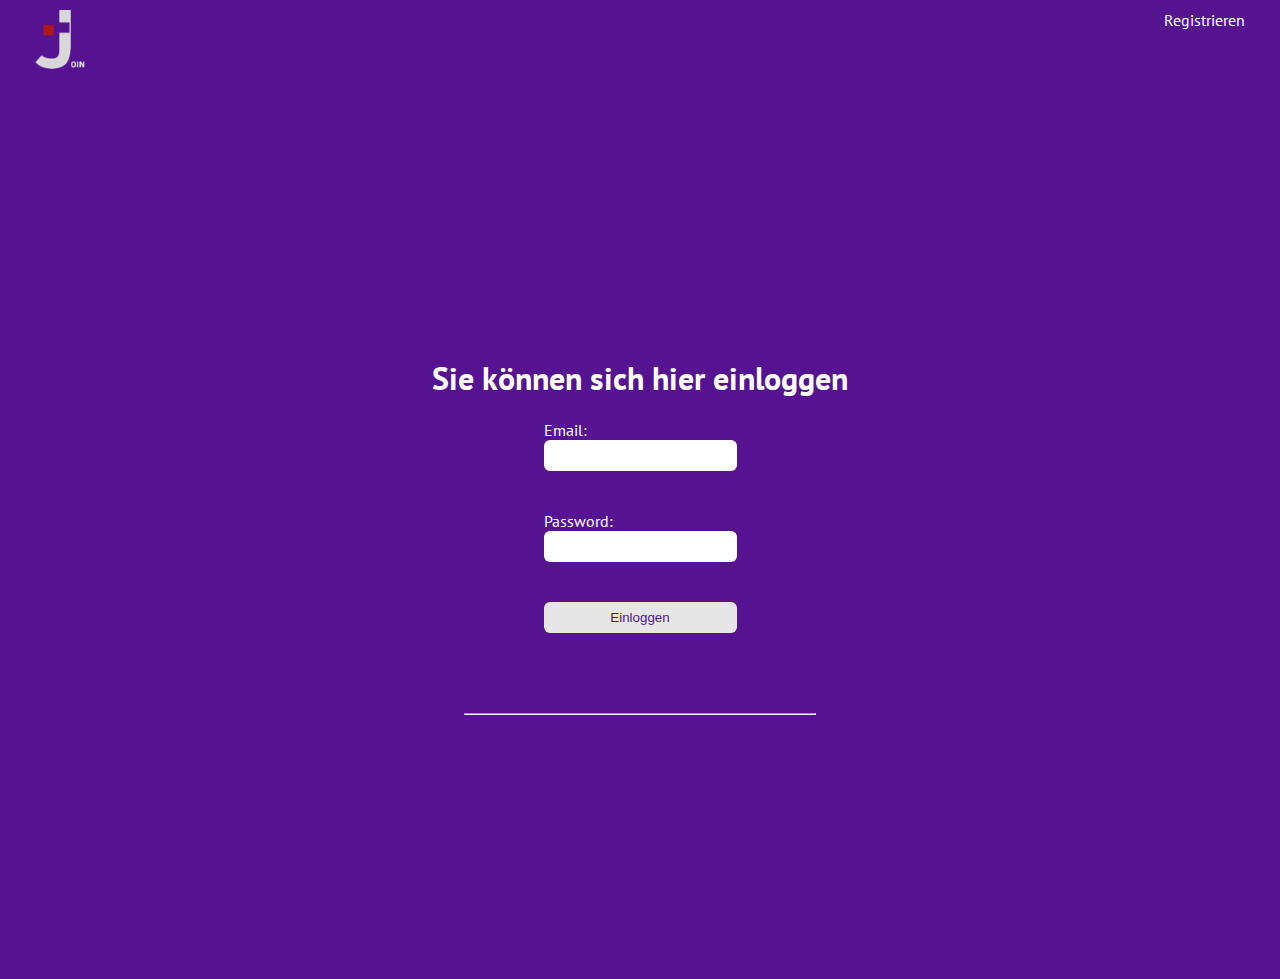
<file: index.html>
<!DOCTYPE html>
<html lang="en">

<head>
    <meta charset="UTF-8">
    <meta http-equiv="X-UA-Compatible" content="IE=edge">
    <meta name="viewport" content="width=device-width, initial-scale=1.0">
    <title>Login</title>

    <!-- Font -->
    <link rel="preconnect" href="https://fonts.googleapis.com">
    <link rel="preconnect" href="https://fonts.gstatic.com" crossorigin>
    <link href="https://fonts.googleapis.com/css2?family=PT+Sans:ital,wght@0,400;0,700;1,400;1,700&display=swap" rel="stylesheet">

    <!-- linked styles -->
    <link rel="stylesheet" href="css/addTask.css">
    <link rel="stylesheet" href="css/sidebar.css">
    <link rel="stylesheet" href="css/overall.css">
    <link href="thedatepicker-master/dist/the-datepicker.css" rel="stylesheet">
    <!-- included JavaScript -->
    <script src="thedatepicker-master/dist/the-datepicker.js"></script>
    <script src="js/addTask.js"></script>
    <script src="js/includeHTML.js"></script>
    <script src="js/mini_backend.js"></script>
</head>

<body onload="init()" class="body-index">

    <div class="login-header">
        <img src="imgs/joinlogo.png">
        <a href="#">Registrieren</a>
    </div>

    <div class="login-container">
        <h1>Sie können sich hier einloggen</h1>

        <form action="/action_page.php" class="form">
            <label for="email">Email:</label>
            <input type="email" id="email" name="email" class="padding-8 input-field"><br><br>
            <label for="pwd">Password:</label>
            <input type="password" id="pwd" name="pwd" minlength="5" class="padding-8 input-field"><br><br>
            <button class="login-btn padding-8">Einloggen</button>
        </form>

        <hr class="line">
    </div>

</body>

</html>
</file>
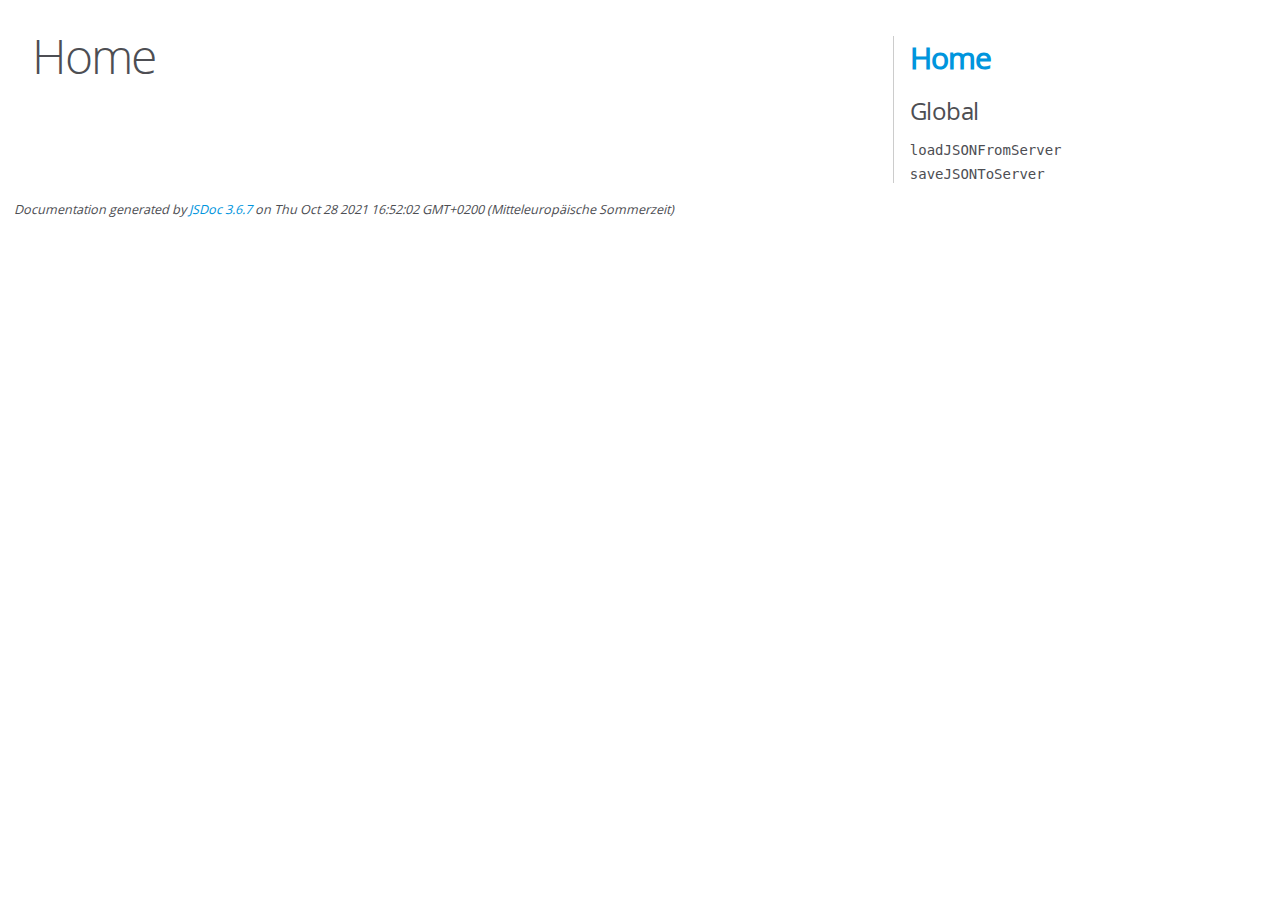
<file: out/index.html>
<!DOCTYPE html>
<html lang="en">
<head>
    <meta charset="utf-8">
    <title>JSDoc: Home</title>

    <script src="scripts/prettify/prettify.js"> </script>
    <script src="scripts/prettify/lang-css.js"> </script>
    <!--[if lt IE 9]>
      <script src="//html5shiv.googlecode.com/svn/trunk/html5.js"></script>
    <![endif]-->
    <link type="text/css" rel="stylesheet" href="styles/prettify-tomorrow.css">
    <link type="text/css" rel="stylesheet" href="styles/jsdoc-default.css">
</head>

<body>

<div id="main">

    <h1 class="page-title">Home</h1>

    



    


    <h3> </h3>










    









</div>

<nav>
    <h2><a href="index.html">Home</a></h2><h3>Global</h3><ul><li><a href="global.html#loadJSONFromServer">loadJSONFromServer</a></li><li><a href="global.html#saveJSONToServer">saveJSONToServer</a></li></ul>
</nav>

<br class="clear">

<footer>
    Documentation generated by <a href="https://github.com/jsdoc/jsdoc">JSDoc 3.6.7</a> on Thu Oct 28 2021 16:52:02 GMT+0200 (Mitteleuropäische Sommerzeit)
</footer>

<script> prettyPrint(); </script>
<script src="scripts/linenumber.js"> </script>
</body>
</html>
</file>
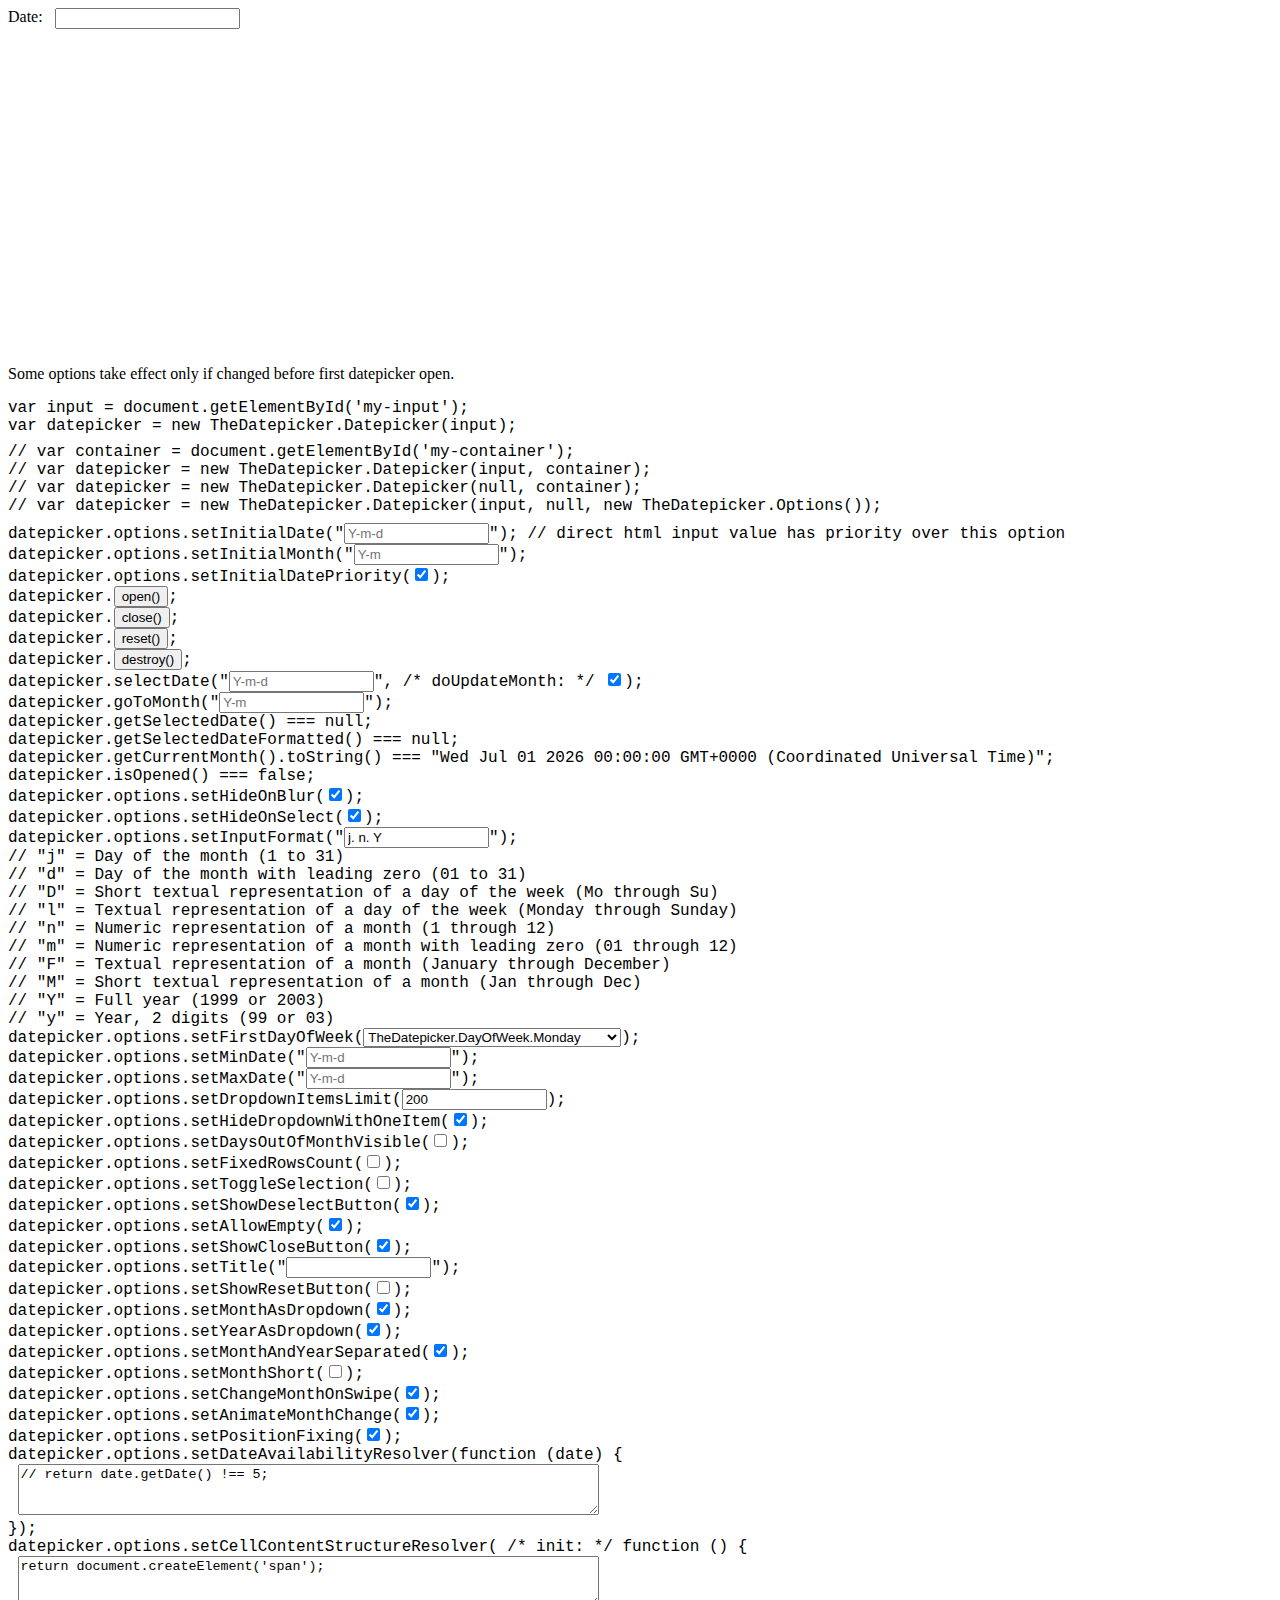
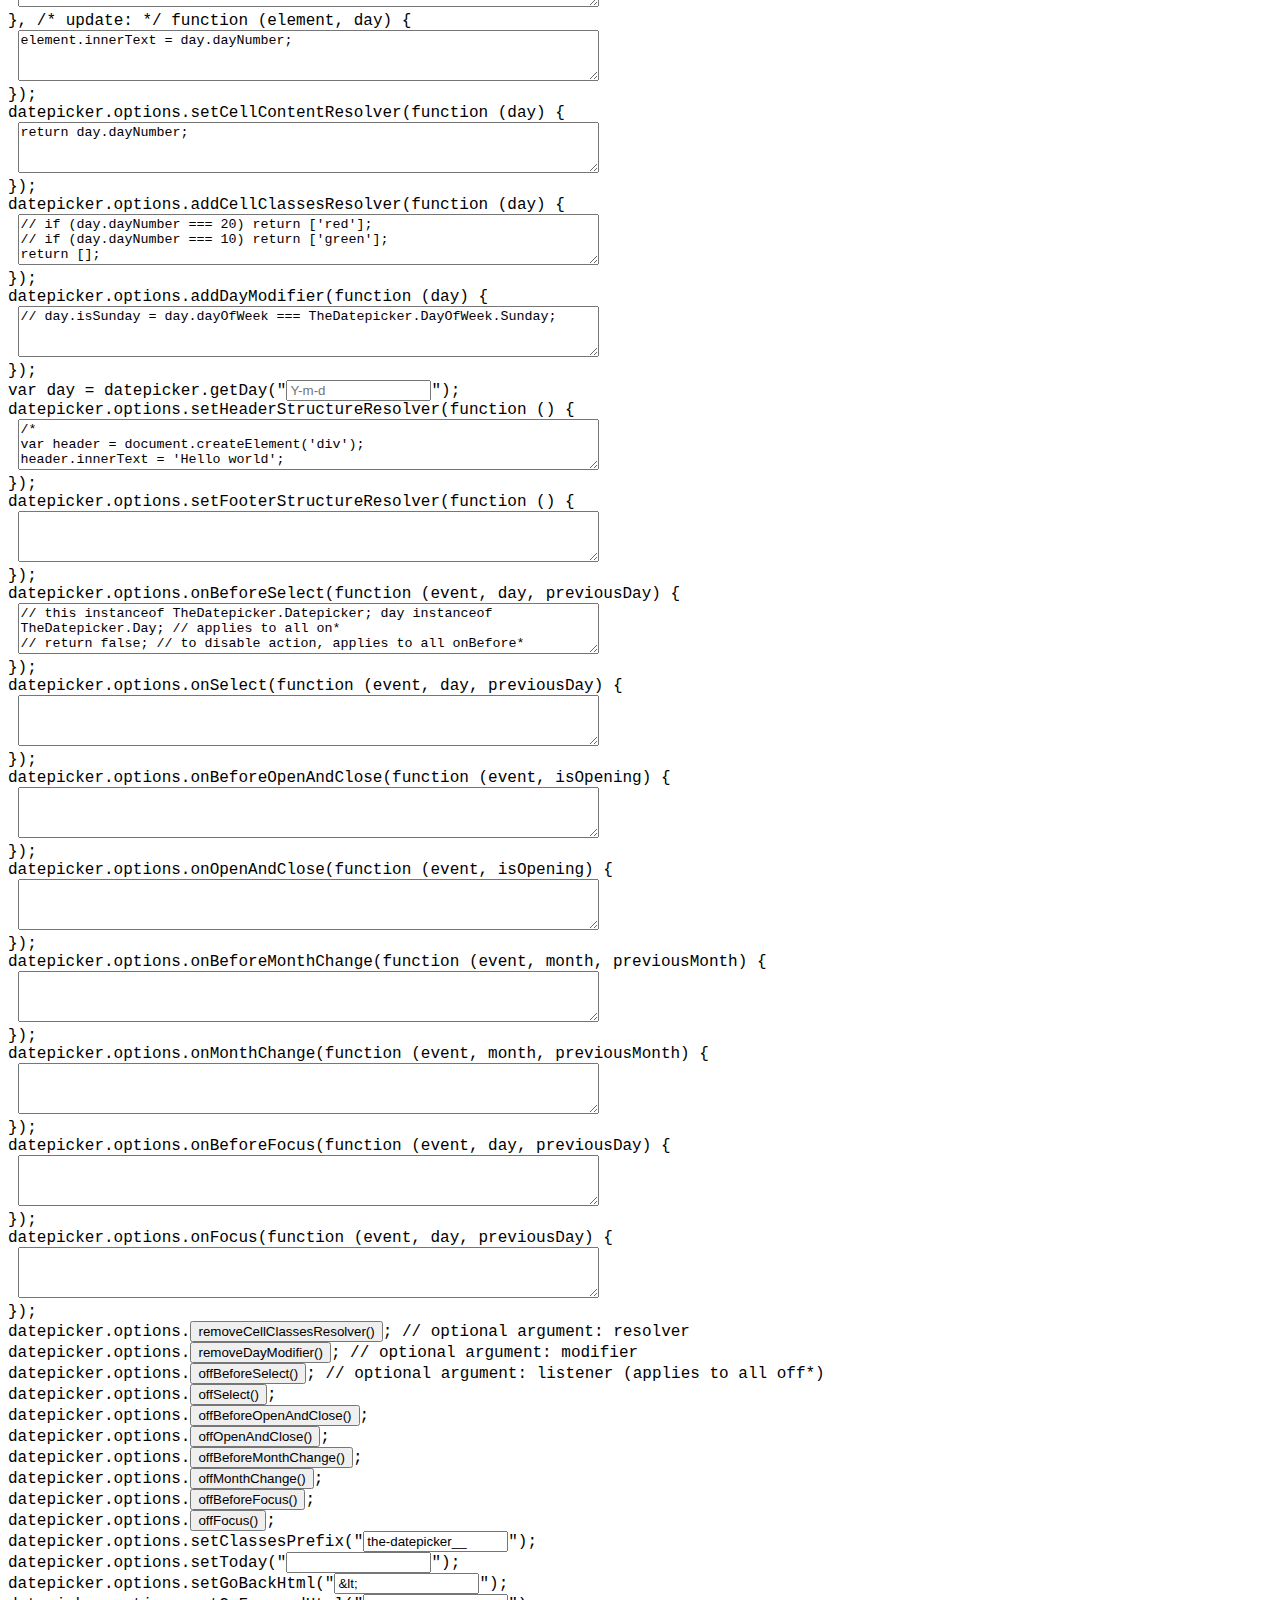
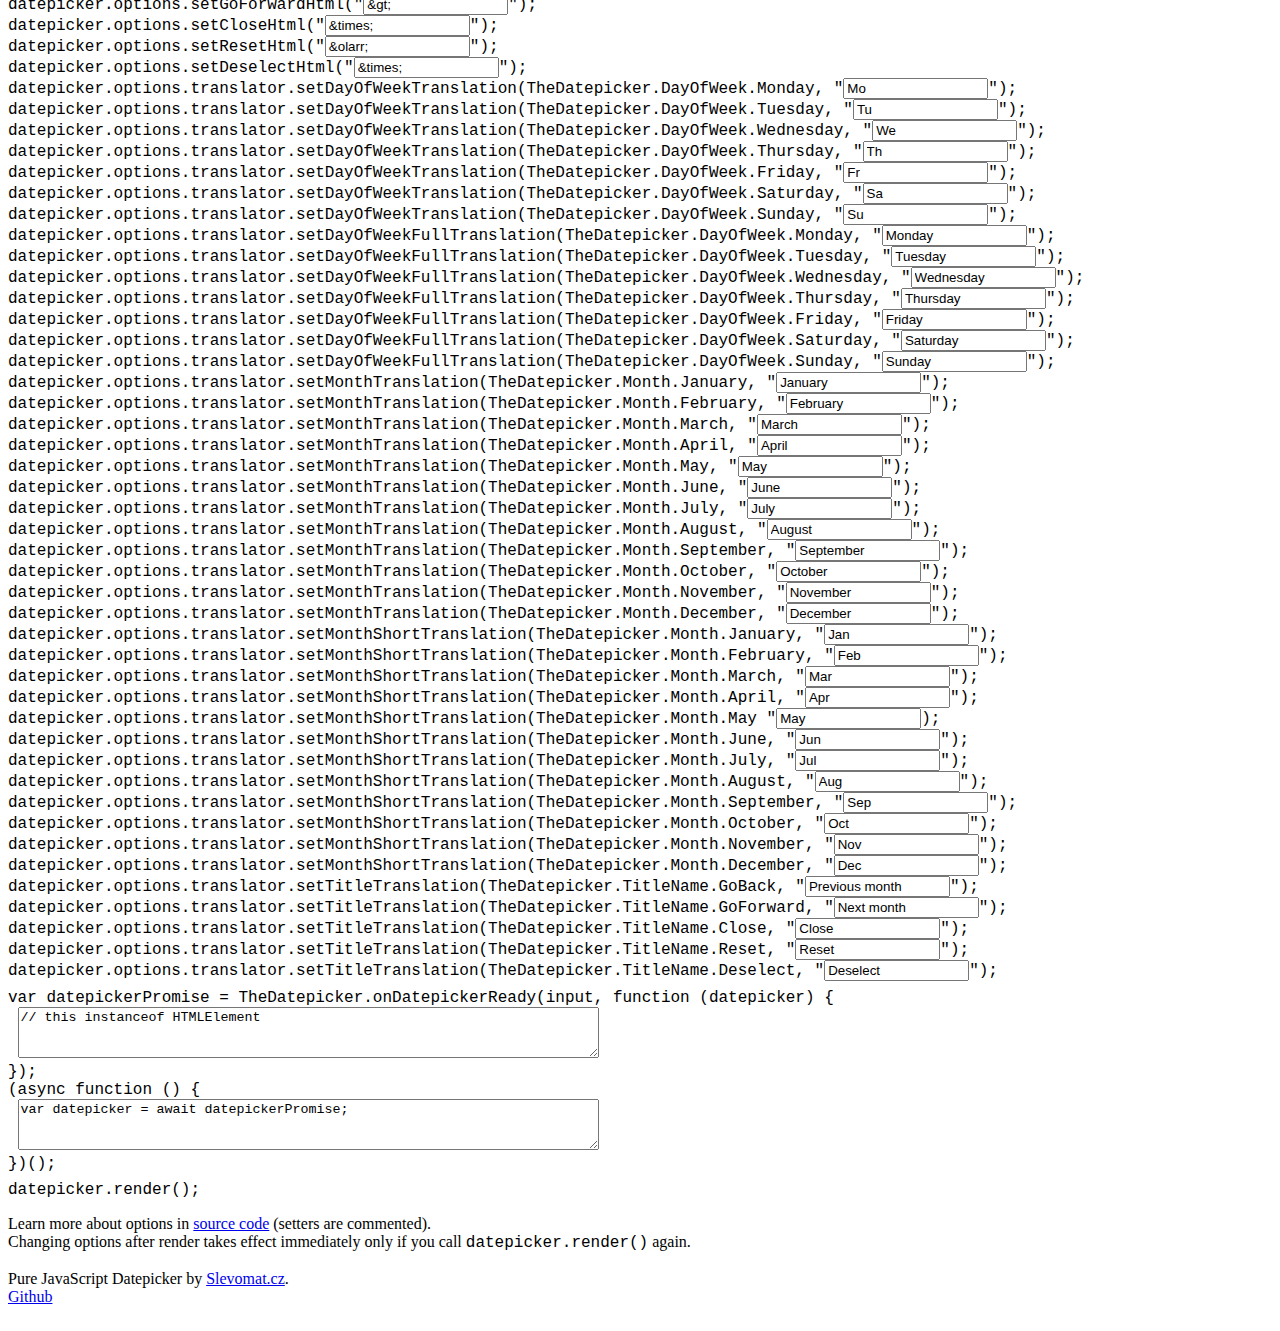
<file: thedatepicker-master/index.html>
<!DOCTYPE html>
<html lang="en-US">
<head>
		<meta charset="utf-8">
		<meta name="viewport" content="width=device-width, initial-scale=1, minimum-scale=1">
		<title>The Datepicker</title>
		<meta name="Keywords" content="javascript,datepicker">
		<meta name="Description" content="Pure JavaScript Datepicker">
		<link rel="stylesheet" href="dist/the-datepicker.css">
		<script src="dist/the-datepicker.js"></script>
		<style>
			article {
				float: left;
			}
			#label-wrapper {
				float: left;
			}
			#input-wrapper {
				float: left;
				margin-left: 0.8em;
			}
			aside {
				float: left;
				clear: left;
				margin-top: 21em;
			}
			.space {
				margin-bottom: 0.5em;
			}
			footer {
				float: left;
				clear: left;
				margin-bottom: 25px;
			}
			.settings {
				font-family: "Courier New", serif;
				list-style: none;
				padding-left: 0;
			}
			.code {
				font-family: "Courier New", serif;
			}
			.invalid {
				background: #fdd;
			}
			.error {
				color: red;
			}
			.red .the-datepicker__button {
				background-color: red;
			}
			.green .the-datepicker__button {
				background-color: green;
			}
			.hidden {
				display: none;
			}
		</style>
</head>
<body>
	<main>
		<article>
			<div id="label-wrapper">
				<label for="my-input">Date:</label>
			</div>
			<div id="input-wrapper">
				<input type="text" id="my-input" size="20">
			</div>
		</article>

		<aside>
			<div>
				Some options take effect only if changed before first datepicker open.
			</div>

			<ul class="settings">
				<li>
					var input = document.getElementById('my-input');
				</li>
				<li class="space">
					var datepicker = <span id="datepicker1">new TheDatepicker.Datepicker(input);</span><input type="button" id="datepicker2" value="new TheDatepicker.Datepicker(input);" class="hidden">
				</li>
				<li>
					// var container = document.getElementById('my-container');
				</li>
				<li>
					// var datepicker = new TheDatepicker.Datepicker(input, container);
				</li>
				<li>
					// var datepicker = new TheDatepicker.Datepicker(null, container);
				</li>
				<li class="space">
					// var datepicker = new TheDatepicker.Datepicker(input, null, new TheDatepicker.Options());
				</li>
				<li>
					<label>datepicker.options.setInitialDate("<input type="text" size="15" id="initialDate" placeholder="Y-m-d">");</label> <span class="error" id="initialDateError"></span> // direct html input value has priority over this option
				</li>
				<li>
					<label>datepicker.options.setInitialMonth("<input type="text" size="15" id="initialMonth" placeholder="Y-m">");</label> <span class="error" id="initialMonthError"></span>
				</li>
				<li>
					<label>datepicker.options.setInitialDatePriority(<input type="checkbox" id="initialDatePriority" checked="checked">);</label>
				</li>
				<li>
					datepicker.<input type="button" id="open" value="open()">;
				</li>
				<li>
					datepicker.<input type="button" id="close" value="close()">;
				</li>
				<li>
					datepicker.<input type="button" id="reset" value="reset()">;
				</li>
				<li>
					datepicker.<input type="button" id="destroy" value="destroy()">;
				</li>
				<li>
					<label>datepicker.selectDate("<input type="text" size="15" id="selectDate" placeholder="Y-m-d">"</label>, <label>/* doUpdateMonth: */ <input type="checkbox" id="selectDateDoUpdateMonth" checked="checked"></label>); <span class="error" id="selectDateError"></span>
				</li>
				<li>
					<label>datepicker.goToMonth("<input type="text" size="15" id="goToMonth" placeholder="Y-m">");</label> <span class="error" id="goToMonthError"></span>
				</li>
				<li>
					<label>datepicker.getSelectedDate()<span id="selectedDate"></span>;</label>
				</li>
				<li>
					<label>datepicker.getSelectedDateFormatted() === <span id="selectedDateFormatted"></span>;</label>
				</li>
				<li>
					<label>datepicker.getCurrentMonth()<span id="currentMonth"></span>;</label>
				</li>
				<li>
					<label>datepicker.isOpened() === <span id="opened"></span>;</label>
				</li>
				<li>
					<label>datepicker.options.setHideOnBlur(<input type="checkbox" id="hideOnBlur" checked="checked">);</label>
				</li>
				<li>
					<label>datepicker.options.setHideOnSelect(<input type="checkbox" id="hideOnSelect" checked="checked">);</label>
				</li>
				<li>
					<label>datepicker.options.setInputFormat("<input type="text" size="15" id="inputFormat" value="j. n. Y">");</label> <span class="error" id="inputFormatError"></span><br>
					// "j" = Day of the month (1 to 31)<br>
					// "d" = Day of the month with leading zero (01 to 31)<br>
					// "D" = Short textual representation of a day of the week (Mo through Su)<br>
					// "l" = Textual representation of a day of the week (Monday through Sunday)<br>
					// "n" = Numeric representation of a month (1 through 12)<br>
					// "m" = Numeric representation of a month with leading zero (01 through 12)<br>
					// "F" = Textual representation of a month (January through December)<br>
					// "M" = Short textual representation of a month (Jan through Dec)<br>
					// "Y" = Full year (1999 or 2003)<br>
					// "y" = Year, 2 digits (99 or 03)
				</li>
				<li>
					<label>datepicker.options.setFirstDayOfWeek(<select id="firstDayOfWeek">
							<option value="1" selected="selected">TheDatepicker.DayOfWeek.Monday</option>
							<option value="2">TheDatepicker.DayOfWeek.Tuesday</option>
							<option value="3">TheDatepicker.DayOfWeek.Wednesday</option>
							<option value="4">TheDatepicker.DayOfWeek.Thursday</option>
							<option value="5">TheDatepicker.DayOfWeek.Friday</option>
							<option value="6">TheDatepicker.DayOfWeek.Saturday</option>
							<option value="0">TheDatepicker.DayOfWeek.Sunday</option>
						</select>);</label>
				</li>
				<li>
					<label>datepicker.options.setMinDate("<input type="text" size="15" id="minDate" placeholder="Y-m-d">");</label> <span class="error" id="minDateError"></span>
				</li>
				<li>
					<label>datepicker.options.setMaxDate("<input type="text" size="15" id="maxDate" placeholder="Y-m-d">");</label> <span class="error" id="maxDateError"></span>
				</li>
				<li>
					<label>datepicker.options.setDropdownItemsLimit(<input type="text" size="15" id="dropdownItemsLimit" value="200">);</label> <span class="error" id="dropdownItemsLimitError"></span>
				</li>
				<li>
					<label>datepicker.options.setHideDropdownWithOneItem(<input type="checkbox" id="hideDropdownWithOneItem" checked="checked">);</label>
				</li>
				<li>
					<label>datepicker.options.setDaysOutOfMonthVisible(<input type="checkbox" id="daysOutOfMonthVisible">);</label>
				</li>
				<li>
					<label>datepicker.options.setFixedRowsCount(<input type="checkbox" id="fixedRowsCount">);</label>
				</li>
				<li>
					<label>datepicker.options.setToggleSelection(<input type="checkbox" id="toggleSelection">);</label>
				</li>
				<li>
					<label>datepicker.options.setShowDeselectButton(<input type="checkbox" id="showDeselectButton" checked="checked">);</label>
				</li>
				<li>
					<label>datepicker.options.setAllowEmpty(<input type="checkbox" id="allowEmpty" checked="checked">);</label>
				</li>
				<li>
					<label>datepicker.options.setShowCloseButton(<input type="checkbox" id="showCloseButton" checked="checked">);</label>
				</li>
				<li>
					<label>datepicker.options.setTitle("<input type="text" size="15" id="title">");</label> <span class="error" id="titleError"></span>
				</li>
				<li>
					<label>datepicker.options.setShowResetButton(<input type="checkbox" id="showResetButton">);</label>
				</li>
				<li>
					<label>datepicker.options.setMonthAsDropdown(<input type="checkbox" id="monthAsDropdown" checked="checked">);</label>
				</li>
				<li>
					<label>datepicker.options.setYearAsDropdown(<input type="checkbox" id="yearAsDropdown" checked="checked">);</label>
				</li>
				<li>
					<label>datepicker.options.setMonthAndYearSeparated(<input type="checkbox" id="monthAndYearSeparated" checked="checked">);</label>
				</li>
				<li>
					<label>datepicker.options.setMonthShort(<input type="checkbox" id="monthShort">);</label>
				</li>
				<li>
					<label>datepicker.options.setChangeMonthOnSwipe(<input type="checkbox" id="changeMonthOnSwipe" checked="checked">);</label>
				</li>
				<li>
					<label>datepicker.options.setAnimateMonthChange(<input type="checkbox" id="animateMonthChange" checked="checked">);</label>
				</li>
				<li>
					<label>datepicker.options.setPositionFixing(<input type="checkbox" id="positionFixing" checked="checked">);</label>
				</li>
				<li>
					<label>datepicker.options.setDateAvailabilityResolver(function (date) {<br>
						&nbsp;<textarea rows="3" cols="70" id="dateAvailabilityResolver">// return date.getDate() !== 5;</textarea><br>
						});</label>
				</li>
				<li>
					<label>datepicker.options.setCellContentStructureResolver( /* init: */ function () {<br>
						&nbsp;<textarea rows="3" cols="70" id="cellContentStructureResolverInit">return document.createElement('span');</textarea><br>
						}</label>,<label> /* update: */ function (element, day) {<br>
						&nbsp;<textarea rows="3" cols="70" id="cellContentStructureResolverUpdate">element.innerText = day.dayNumber;</textarea><br>
						}</label>);
				</li>
				<li>
					<label>datepicker.options.setCellContentResolver(function (day) {<br>
						&nbsp;<textarea rows="3" cols="70" id="cellContentResolver">return day.dayNumber;</textarea><br>
						});</label>
				</li>
				<li>
					<label>datepicker.options.addCellClassesResolver(function (day) {<br>
						&nbsp;<textarea rows="3" cols="70" id="cellClassesResolver">
// if (day.dayNumber === 20) return ['red'];
// if (day.dayNumber === 10) return ['green'];
return [];</textarea><br>
						});</label>
				</li>
				<li>
					<label>datepicker.options.addDayModifier(function (day) {<br>
						&nbsp;<textarea rows="3" cols="70" id="dayModifier">
// day.isSunday = day.dayOfWeek === TheDatepicker.DayOfWeek.Sunday;</textarea><br>
						});</label>
				</li>
				<li>
					<label>var day = datepicker.getDay("<input type="text" size="15" id="day" placeholder="Y-m-d">");</label> <span class="error" id="dayError"></span>
					<span id="dayOutput"></span>
				</li>
				<li>
					<label>datepicker.options.setHeaderStructureResolver(function () {<br>
						&nbsp;<textarea rows="3" cols="70" id="headerStructureResolver">/*
var header = document.createElement('div');
header.innerText = 'Hello world';
return header;
*/</textarea><br>
						});</label>
				</li>
				<li>
					<label>datepicker.options.setFooterStructureResolver(function () {<br>
						&nbsp;<textarea rows="3" cols="70" id="footerStructureResolver"></textarea><br>
						});</label>
				</li>
				<li>
					<label>datepicker.options.onBeforeSelect(function (event, day, previousDay) {<br>
						&nbsp;<textarea rows="3" cols="70" id="onBeforeSelect">// this instanceof TheDatepicker.Datepicker; day instanceof TheDatepicker.Day; // applies to all on*
// return false; // to disable action, applies to all onBefore*</textarea><br>
						});</label>
				</li>
				<li>
					<label>datepicker.options.onSelect(function (event, day, previousDay) {<br>
						&nbsp;<textarea rows="3" cols="70" id="onSelect"></textarea><br>
					});</label>
				</li>
				<li>
					<label>datepicker.options.onBeforeOpenAndClose(function (event, isOpening) {<br>
						&nbsp;<textarea rows="3" cols="70" id="onBeforeOpenAndClose"></textarea><br>
						});</label>
				</li>
				<li>
					<label>datepicker.options.onOpenAndClose(function (event, isOpening) {<br>
						&nbsp;<textarea rows="3" cols="70" id="onOpenAndClose"></textarea><br>
					});</label>
				</li>
				<li>
					<label>datepicker.options.onBeforeMonthChange(function (event, month, previousMonth) {<br>
						&nbsp;<textarea rows="3" cols="70" id="onBeforeMonthChange"></textarea><br>
						});</label>
				</li>
				<li>
					<label>datepicker.options.onMonthChange(function (event, month, previousMonth) {<br>
						&nbsp;<textarea rows="3" cols="70" id="onMonthChange"></textarea><br>
					});</label>
				</li>
				<li>
					<label>datepicker.options.onBeforeFocus(function (event, day, previousDay) {<br>
						&nbsp;<textarea rows="3" cols="70" id="onBeforeFocus"></textarea><br>
					});</label>
				</li>
				<li>
					<label>datepicker.options.onFocus(function (event, day, previousDay) {<br>
						&nbsp;<textarea rows="3" cols="70" id="onFocus"></textarea><br>
					});</label>
				</li>
				<li>
					datepicker.options.<input type="button" id="removeCellClassesResolver" value="removeCellClassesResolver()">; // optional argument: resolver
				</li>
				<li>
					datepicker.options.<input type="button" id="removeDayModifier" value="removeDayModifier()">; // optional argument: modifier
				</li>
				<li>
					datepicker.options.<input type="button" id="offBeforeSelect" value="offBeforeSelect()">; // optional argument: listener (applies to all off*)
				</li>
				<li>
					datepicker.options.<input type="button" id="offSelect" value="offSelect()">;
				</li>
				<li>
					datepicker.options.<input type="button" id="offBeforeOpenAndClose" value="offBeforeOpenAndClose()">;
				</li>
				<li>
					datepicker.options.<input type="button" id="offOpenAndClose" value="offOpenAndClose()">;
				</li>
				<li>
					datepicker.options.<input type="button" id="offBeforeMonthChange" value="offBeforeMonthChange()">;
				</li>
				<li>
					datepicker.options.<input type="button" id="offMonthChange" value="offMonthChange()">;
				</li>
				<li>
					datepicker.options.<input type="button" id="offBeforeFocus" value="offBeforeFocus()">;
				</li>
				<li>
					datepicker.options.<input type="button" id="offFocus" value="offFocus()">;
				</li>
				<li>
					<label>datepicker.options.setClassesPrefix("<input type="text" size="15" id="classesPrefix" value="the-datepicker__">");</label> <span class="error" id="classesPrefixError"></span>
				</li>
				<li>
					<label>datepicker.options.setToday("<input type="text" size="15" id="today">");</label> <span class="error" id="todayError"></span>
				</li>
				<li>
					<label>datepicker.options.setGoBackHtml("<input type="text" size="15" id="goBackHtml" value="&amp;lt;">");</label> <span class="error" id="goBackHtmlError"></span>
				</li>
				<li>
					<label>datepicker.options.setGoForwardHtml("<input type="text" size="15" id="goForwardHtml" value="&amp;gt;">");</label> <span class="error" id="goForwardHtmlError"></span>
				</li>
				<li>
					<label>datepicker.options.setCloseHtml("<input type="text" size="15" id="closeHtml" value="&amp;times;">");</label> <span class="error" id="closeHtmlError"></span>
				</li>
				<li>
					<label>datepicker.options.setResetHtml("<input type="text" size="15" id="resetHtml" value="&amp;olarr;">");</label> <span class="error" id="resetHtmlError"></span>
				</li>
				<li>
					<label>datepicker.options.setDeselectHtml("<input type="text" size="15" id="deselectHtml" value="&amp;times;">");</label> <span class="error" id="deselectHtmlError"></span>
				</li>

				<li>
					<label>datepicker.options.translator.setDayOfWeekTranslation(TheDatepicker.DayOfWeek.Monday, "<input type="text" size="15" id="dayOfWeekTranslation1" value="Mo">");</label> <span class="error" id="dayOfWeekTranslation1Error"></span>
				</li>
				<li>
					<label>datepicker.options.translator.setDayOfWeekTranslation(TheDatepicker.DayOfWeek.Tuesday, "<input type="text" size="15" id="dayOfWeekTranslation2" value="Tu">");</label> <span class="error" id="dayOfWeekTranslation2Error"></span>
				</li>
				<li>
					<label>datepicker.options.translator.setDayOfWeekTranslation(TheDatepicker.DayOfWeek.Wednesday, "<input type="text" size="15" id="dayOfWeekTranslation3" value="We">");</label> <span class="error" id="dayOfWeekTranslation3Error"></span>
				</li>
				<li>
					<label>datepicker.options.translator.setDayOfWeekTranslation(TheDatepicker.DayOfWeek.Thursday, "<input type="text" size="15" id="dayOfWeekTranslation4" value="Th">");</label> <span class="error" id="dayOfWeekTranslation4Error"></span>
				</li>
				<li>
					<label>datepicker.options.translator.setDayOfWeekTranslation(TheDatepicker.DayOfWeek.Friday, "<input type="text" size="15" id="dayOfWeekTranslation5" value="Fr">");</label> <span class="error" id="dayOfWeekTranslation5Error"></span>
				</li>
				<li>
					<label>datepicker.options.translator.setDayOfWeekTranslation(TheDatepicker.DayOfWeek.Saturday, "<input type="text" size="15" id="dayOfWeekTranslation6" value="Sa">");</label> <span class="error" id="dayOfWeekTranslation6Error"></span>
				</li>
				<li>
					<label>datepicker.options.translator.setDayOfWeekTranslation(TheDatepicker.DayOfWeek.Sunday, "<input type="text" size="15" id="dayOfWeekTranslation0" value="Su">");</label> <span class="error" id="dayOfWeekTranslation0Error"></span>
				</li>

				<li>
					<label>datepicker.options.translator.setDayOfWeekFullTranslation(TheDatepicker.DayOfWeek.Monday, "<input type="text" size="15" id="dayOfWeekFullTranslation1" value="Monday">");</label> <span class="error" id="dayOfWeekFullTranslation1Error"></span>
				</li>
				<li>
					<label>datepicker.options.translator.setDayOfWeekFullTranslation(TheDatepicker.DayOfWeek.Tuesday, "<input type="text" size="15" id="dayOfWeekFullTranslation2" value="Tuesday">");</label> <span class="error" id="dayOfWeekFullTranslation2Error"></span>
				</li>
				<li>
					<label>datepicker.options.translator.setDayOfWeekFullTranslation(TheDatepicker.DayOfWeek.Wednesday, "<input type="text" size="15" id="dayOfWeekFullTranslation3" value="Wednesday">");</label> <span class="error" id="dayOfWeekFullTranslation3Error"></span>
				</li>
				<li>
					<label>datepicker.options.translator.setDayOfWeekFullTranslation(TheDatepicker.DayOfWeek.Thursday, "<input type="text" size="15" id="dayOfWeekFullTranslation4" value="Thursday">");</label> <span class="error" id="dayOfWeekFullTranslation4Error"></span>
				</li>
				<li>
					<label>datepicker.options.translator.setDayOfWeekFullTranslation(TheDatepicker.DayOfWeek.Friday, "<input type="text" size="15" id="dayOfWeekFullTranslation5" value="Friday">");</label> <span class="error" id="dayOfWeekFullTranslation5Error"></span>
				</li>
				<li>
					<label>datepicker.options.translator.setDayOfWeekFullTranslation(TheDatepicker.DayOfWeek.Saturday, "<input type="text" size="15" id="dayOfWeekFullTranslation6" value="Saturday">");</label> <span class="error" id="dayOfWeekFullTranslation6Error"></span>
				</li>
				<li>
					<label>datepicker.options.translator.setDayOfWeekFullTranslation(TheDatepicker.DayOfWeek.Sunday, "<input type="text" size="15" id="dayOfWeekFullTranslation0" value="Sunday">");</label> <span class="error" id="dayOfWeekFullTranslation0Error"></span>
				</li>

				<li>
					<label>datepicker.options.translator.setMonthTranslation(TheDatepicker.Month.January, "<input type="text" size="15" id="monthTranslation0" value="January">");</label> <span class="error" id="monthTranslation0Error"></span>
				</li>
				<li>
					<label>datepicker.options.translator.setMonthTranslation(TheDatepicker.Month.February, "<input type="text" size="15" id="monthTranslation1" value="February">");</label> <span class="error" id="monthTranslation1Error"></span>
				</li>
				<li>
					<label>datepicker.options.translator.setMonthTranslation(TheDatepicker.Month.March, "<input type="text" size="15" id="monthTranslation2" value="March">");</label> <span class="error" id="monthTranslation2Error"></span>
				</li>
				<li>
					<label>datepicker.options.translator.setMonthTranslation(TheDatepicker.Month.April, "<input type="text" size="15" id="monthTranslation3" value="April">");</label> <span class="error" id="monthTranslation3Error"></span>
				</li>
				<li>
					<label>datepicker.options.translator.setMonthTranslation(TheDatepicker.Month.May, "<input type="text" size="15" id="monthTranslation4" value="May">");</label> <span class="error" id="monthTranslation4Error"></span>
				</li>
				<li>
					<label>datepicker.options.translator.setMonthTranslation(TheDatepicker.Month.June, "<input type="text" size="15" id="monthTranslation5" value="June">");</label> <span class="error" id="monthTranslation5Error"></span>
				</li>
				<li>
					<label>datepicker.options.translator.setMonthTranslation(TheDatepicker.Month.July, "<input type="text" size="15" id="monthTranslation6" value="July">");</label> <span class="error" id="monthTranslation6Error"></span>
				</li>
				<li>
					<label>datepicker.options.translator.setMonthTranslation(TheDatepicker.Month.August, "<input type="text" size="15" id="monthTranslation7" value="August">");</label> <span class="error" id="monthTranslation7Error"></span>
				</li>
				<li>
					<label>datepicker.options.translator.setMonthTranslation(TheDatepicker.Month.September, "<input type="text" size="15" id="monthTranslation8" value="September">");</label> <span class="error" id="monthTranslation8Error"></span>
				</li>
				<li>
					<label>datepicker.options.translator.setMonthTranslation(TheDatepicker.Month.October, "<input type="text" size="15" id="monthTranslation9" value="October">");</label> <span class="error" id="monthTranslation9Error"></span>
				</li>
				<li>
					<label>datepicker.options.translator.setMonthTranslation(TheDatepicker.Month.November, "<input type="text" size="15" id="monthTranslation10" value="November">");</label> <span class="error" id="monthTranslation10Error"></span>
				</li>
				<li>
					<label>datepicker.options.translator.setMonthTranslation(TheDatepicker.Month.December, "<input type="text" size="15" id="monthTranslation11" value="December">");</label> <span class="error" id="monthTranslation11Error"></span>
				</li>

				<li>
					<label>datepicker.options.translator.setMonthShortTranslation(TheDatepicker.Month.January, "<input type="text" size="15" id="monthShortTranslation0" value="Jan">");</label> <span class="error" id="monthShortTranslation0Error"></span>
				</li>
				<li>
					<label>datepicker.options.translator.setMonthShortTranslation(TheDatepicker.Month.February, "<input type="text" size="15" id="monthShortTranslation1" value="Feb">");</label> <span class="error" id="monthShortTranslation1Error"></span>
				</li>
				<li>
					<label>datepicker.options.translator.setMonthShortTranslation(TheDatepicker.Month.March, "<input type="text" size="15" id="monthShortTranslation2" value="Mar">");</label> <span class="error" id="monthShortTranslation2Error"></span>
				</li>
				<li>
					<label>datepicker.options.translator.setMonthShortTranslation(TheDatepicker.Month.April, "<input type="text" size="15" id="monthShortTranslation3" value="Apr">");</label> <span class="error" id="monthShortTranslation3Error"></span>
				</li>
				<li>
					<label>datepicker.options.translator.setMonthShortTranslation(TheDatepicker.Month.May "<input type="text" size="15" id="monthShortTranslation4" value="May">);</label> <span class="error" id="monthShortTranslation4Error"></span>
				</li>
				<li>
					<label>datepicker.options.translator.setMonthShortTranslation(TheDatepicker.Month.June, "<input type="text" size="15" id="monthShortTranslation5" value="Jun">");</label> <span class="error" id="monthShortTranslation5Error"></span>
				</li>
				<li>
					<label>datepicker.options.translator.setMonthShortTranslation(TheDatepicker.Month.July, "<input type="text" size="15" id="monthShortTranslation6" value="Jul">");</label> <span class="error" id="monthShortTranslation6Error"></span>
				</li>
				<li>
					<label>datepicker.options.translator.setMonthShortTranslation(TheDatepicker.Month.August, "<input type="text" size="15" id="monthShortTranslation7" value="Aug">");</label> <span class="error" id="monthShortTranslation7Error"></span>
				</li>
				<li>
					<label>datepicker.options.translator.setMonthShortTranslation(TheDatepicker.Month.September, "<input type="text" size="15" id="monthShortTranslation8" value="Sep">");</label> <span class="error" id="monthShortTranslation8Error"></span>
				</li>
				<li>
					<label>datepicker.options.translator.setMonthShortTranslation(TheDatepicker.Month.October, "<input type="text" size="15" id="monthShortTranslation9" value="Oct">");</label> <span class="error" id="monthShortTranslation9Error"></span>
				</li>
				<li>
					<label>datepicker.options.translator.setMonthShortTranslation(TheDatepicker.Month.November, "<input type="text" size="15" id="monthShortTranslation10" value="Nov">");</label> <span class="error" id="monthShortTranslation10Error"></span>
				</li>
				<li>
					<label>datepicker.options.translator.setMonthShortTranslation(TheDatepicker.Month.December, "<input type="text" size="15" id="monthShortTranslation11" value="Dec">");</label> <span class="error" id="monthShortTranslation11Error"></span>
				</li>

				<li>
					<label>datepicker.options.translator.setTitleTranslation(TheDatepicker.TitleName.GoBack, "<input type="text" size="15" id="goBackTranslation" value="Previous month">");</label>
				</li>
				<li>
					<label>datepicker.options.translator.setTitleTranslation(TheDatepicker.TitleName.GoForward, "<input type="text" size="15" id="goForwardTranslation" value="Next month">");</label>
				</li>
				<li>
					<label>datepicker.options.translator.setTitleTranslation(TheDatepicker.TitleName.Close, "<input type="text" size="15" id="closeTranslation" value="Close">");</label>
				</li>
				<li>
					<label>datepicker.options.translator.setTitleTranslation(TheDatepicker.TitleName.Reset, "<input type="text" size="15" id="resetTranslation" value="Reset">");</label>
				</li>
				<li class="space">
					<label>datepicker.options.translator.setTitleTranslation(TheDatepicker.TitleName.Deselect, "<input type="text" size="15" id="deselectTranslation" value="Deselect">");</label>
				</li>
				<li>
					<label>var datepickerPromise = TheDatepicker.onDatepickerReady(input, function (datepicker) {<br>
						&nbsp;<textarea rows="3" cols="70" id="onDatepickerReady">// this instanceof HTMLElement</textarea><br>
					});</label>
				</li>
				<li class="space">
					<label>(async function () {<br>
						&nbsp;<textarea rows="3" cols="70" id="datepickerPromise">var datepicker = await datepickerPromise;</textarea><br>
					})();</label>
				</li>
				<li>
					datepicker.render();
				</li>
			</ul>
		</aside>

		<footer>
			Learn more about options in <a href="https://github.com/thedatepicker/thedatepicker/blob/master/src/Options.ts">source code</a> (setters are commented).<br>
			Changing options after render takes effect immediately only if you call <span class="code">datepicker.render()</span> again.<br><br>
			Pure JavaScript Datepicker by <a href="https://www.slevomat.cz">Slevomat.cz</a>.<br>
			<a href="https://github.com/thedatepicker/thedatepicker#thedatepicker">Github</a>
		</footer>
	</main>

	<script>
		var datepicker;

		(function () {
			var input = document.getElementById('my-input');

			datepicker = new TheDatepicker.Datepicker(input);

			var selectedDateOutput = document.getElementById('selectedDate');
			var selectedDateFormattedOutput = document.getElementById('selectedDateFormatted');
			var updateSelectedDate = function () {
				var selectedDate = datepicker.getSelectedDate();
				selectedDateOutput.innerText = selectedDate !== null ? '.toString() === "' + selectedDate.toString() + '"' : ' === null';
				var selectedDateFormatted = datepicker.getSelectedDateFormatted();
				selectedDateFormattedOutput.innerText = selectedDateFormatted !== null ? '"' + selectedDateFormatted + '"' : 'null';
			};
			datepicker.options.onSelect(updateSelectedDate);
			updateSelectedDate();

			var currentMonthOutput = document.getElementById('currentMonth');
			var updateCurrentMonth = function () {
				var currentMonth = datepicker.getCurrentMonth();
				currentMonthOutput.innerText = currentMonth !== null ? '.toString() === "' + currentMonth.toString() + '"' : ' === null';
			};
			datepicker.options.onMonthChange(updateCurrentMonth);
			updateCurrentMonth();

			var openedOutput = document.getElementById('opened');
			var updateOpened = function () {
				openedOutput.innerText = datepicker.isOpened() ? 'true' : 'false';
			};
			datepicker.options.onOpenAndClose(updateOpened);
			updateOpened();

			datepicker.render();

			var updateSetting = function (settingInput, callback, doNotCallRender) {
				settingInput.className = '';
				var errorOutput = document.getElementById(settingInput.id + 'Error');
				if (errorOutput !== null) {
					errorOutput.innerText = '';
				}

				try {
					callback();
					if (!doNotCallRender) {
						datepicker.render();
					}
				} catch (error) {
					console.error(error);
					settingInput.className = 'invalid';
					if (errorOutput !== null) {
						errorOutput.innerText = error.toString();
					}
				}
			};

			var createCallback = function (argumentsString, body) {
				return (new Function('{return function(' + argumentsString + ") { \n" + body + "\n } };"))();
			};

			var updateListener = function(eventName, body, argumentsString) {
				var eventNameCapitalized = eventName.charAt(0).toUpperCase() + eventName.slice(1);

				datepicker.options['off' + eventNameCapitalized]();

				if (eventName === 'select') {
					datepicker.options.onSelect(updateSelectedDate);
				} else if (eventName === 'monthChange') {
					datepicker.options.onMonthChange(updateCurrentMonth);
				} else if (eventName === 'openAndClose') {
					datepicker.options.onOpenAndClose(updateOpened);
				}

				if (body === '') {
					return;
				}

				datepicker.options['on' + eventNameCapitalized](createCallback(argumentsString, body));
			};

			var removeListener = function (eventName) {
				updateListener(eventName, '');
				var eventNameCapitalized = eventName.charAt(0).toUpperCase() + eventName.slice(1);
				document.getElementById('on' + eventNameCapitalized).value = '';
			};

			var datepicker1Text = document.getElementById('datepicker1');
			var datepicker2Input = document.getElementById('datepicker2');
			datepicker2Input.onclick = function () {
				datepicker = new TheDatepicker.Datepicker(input, null, datepicker.options);
				datepicker1Text.className = '';
				datepicker2Input.className = 'hidden';
				datepicker.render();
			};

			var initialDateInput = document.getElementById('initialDate');
			initialDateInput.onchange = function () {
				updateSetting(initialDateInput, function () {
					datepicker.options.setInitialDate(initialDateInput.value !== '' ? initialDateInput.value : null);
				});
			};

			var initialMonthInput = document.getElementById('initialMonth');
			initialMonthInput.onchange = function () {
				updateSetting(initialMonthInput, function () {
					datepicker.options.setInitialMonth(initialMonthInput.value !== '' ? initialMonthInput.value : null);
				});
			};

			var initialDatePriorityInput = document.getElementById('initialDatePriority');
			initialDatePriorityInput.onchange = function () {
				updateSetting(initialDatePriorityInput, function () {
					datepicker.options.setInitialDatePriority(initialDatePriorityInput.checked);
				});
			};

			var openInput = document.getElementById('open');
			openInput.onclick = function () {
				datepicker.open();
			};

			var closeInput = document.getElementById('close');
			closeInput.onclick = function () {
				datepicker.close();
			};

			var resetInput = document.getElementById('reset');
			resetInput.onclick = function () {
				datepicker.reset();
			};

			var destroyInput = document.getElementById('destroy');
			destroyInput.onclick = function () {
				datepicker.destroy();
				datepicker1Text.className = 'hidden';
				datepicker2Input.className = '';
			};

			var selectDateInput = document.getElementById('selectDate');
			selectDateInput.onchange = function () {
				updateSetting(selectDateInput, function () {
					datepicker.selectDate(selectDateInput.value, document.getElementById('selectDateDoUpdateMonth').checked);
					selectDateInput.value = '';
				}, true);
			};

			var goToMonthInput = document.getElementById('goToMonth');
			goToMonthInput.onchange = function () {
				updateSetting(goToMonthInput, function () {
					datepicker.goToMonth(goToMonthInput.value);
					goToMonthInput.value = '';
				}, true);
			};

			var hideOnBlurInput = document.getElementById('hideOnBlur');
			hideOnBlurInput.onchange = function () {
				updateSetting(hideOnBlurInput, function () {
					datepicker.options.setHideOnBlur(hideOnBlurInput.checked);
				});
			};

			var hideOnSelectInput = document.getElementById('hideOnSelect');
			hideOnSelectInput.onchange = function () {
				updateSetting(hideOnSelectInput, function () {
					datepicker.options.setHideOnSelect(hideOnSelectInput.checked);
				});
			};

			var inputFormatInput = document.getElementById('inputFormat');
			inputFormatInput.onchange = function () {
				updateSetting(inputFormatInput, function () {
					datepicker.options.setInputFormat(inputFormatInput.value);
					updateSelectedDate();
				});
			};

			var firstDayOfWeekInput = document.getElementById('firstDayOfWeek');
			firstDayOfWeekInput.onchange = function () {
				updateSetting(firstDayOfWeekInput, function () {
					datepicker.options.setFirstDayOfWeek(firstDayOfWeekInput.value);
				});
			};

			var minDateInput = document.getElementById('minDate');
			minDateInput.onchange = function () {
				updateSetting(minDateInput, function () {
					datepicker.options.setMinDate(minDateInput.value !== '' ? minDateInput.value : null);
				});
			};

			var maxDateInput = document.getElementById('maxDate');
			maxDateInput.onchange = function () {
				updateSetting(maxDateInput, function () {
					datepicker.options.setMaxDate(maxDateInput.value !== '' ? maxDateInput.value : null);
				});
			};

			var dropdownItemsLimitInput = document.getElementById('dropdownItemsLimit');
			dropdownItemsLimitInput.onchange = function () {
				updateSetting(dropdownItemsLimitInput, function () {
					datepicker.options.setDropdownItemsLimit(dropdownItemsLimitInput.value !== '' ? dropdownItemsLimitInput.value : null);
				});
			};

			var hideDropdownWithOneItemInput = document.getElementById('hideDropdownWithOneItem');
			hideDropdownWithOneItemInput.onchange = function () {
				updateSetting(hideDropdownWithOneItemInput, function () {
					datepicker.options.setHideDropdownWithOneItem(hideDropdownWithOneItemInput.checked);
				});
			};

			var daysOutOfMonthVisibleInput = document.getElementById('daysOutOfMonthVisible');
			daysOutOfMonthVisibleInput.onchange = function () {
				updateSetting(daysOutOfMonthVisibleInput, function () {
					datepicker.options.setDaysOutOfMonthVisible(daysOutOfMonthVisibleInput.checked);
				});
			};

			var fixedRowsCountInput = document.getElementById('fixedRowsCount');
			fixedRowsCountInput.onchange = function () {
				updateSetting(fixedRowsCountInput, function () {
					datepicker.options.setFixedRowsCount(fixedRowsCountInput.checked);
				});
			};

			var toggleSelectionInput = document.getElementById('toggleSelection');
			toggleSelectionInput.onchange = function () {
				updateSetting(toggleSelectionInput, function () {
					datepicker.options.setToggleSelection(toggleSelectionInput.checked);
				});
			};

			var showDeselectButtonInput = document.getElementById('showDeselectButton');
			showDeselectButtonInput.onchange = function () {
				updateSetting(showDeselectButtonInput, function () {
					datepicker.options.setShowDeselectButton(showDeselectButtonInput.checked);
				});
			};

			var allowEmptyInput = document.getElementById('allowEmpty');
			allowEmptyInput.onchange = function () {
				updateSetting(allowEmptyInput, function () {
					datepicker.options.setAllowEmpty(allowEmptyInput.checked);
				});
			};

			var showCloseButtonInput = document.getElementById('showCloseButton');
			showCloseButtonInput.onchange = function () {
				updateSetting(showCloseButtonInput, function () {
					datepicker.options.setShowCloseButton(showCloseButtonInput.checked);
				});
			};

			var titleInput = document.getElementById('title');
			titleInput.onchange = function () {
				updateSetting(titleInput, function () {
					datepicker.options.setTitle(titleInput.value);
				});
			};

			var showResetButtonInput = document.getElementById('showResetButton');
			showResetButtonInput.onchange = function () {
				updateSetting(showResetButtonInput, function () {
					datepicker.options.setShowResetButton(showResetButtonInput.checked);
				});
			};

			var monthAsDropdownInput = document.getElementById('monthAsDropdown');
			monthAsDropdownInput.onchange = function () {
				updateSetting(monthAsDropdownInput, function () {
					datepicker.options.setMonthAsDropdown(monthAsDropdownInput.checked);
				});
			};

			var yearAsDropdownInput = document.getElementById('yearAsDropdown');
			yearAsDropdownInput.onchange = function () {
				updateSetting(yearAsDropdownInput, function () {
					datepicker.options.setYearAsDropdown(yearAsDropdownInput.checked);
				});
			};

			var monthAndYearSeparatedInput = document.getElementById('monthAndYearSeparated');
			monthAndYearSeparatedInput.onchange = function () {
				updateSetting(monthAndYearSeparatedInput, function () {
					datepicker.options.setMonthAndYearSeparated(monthAndYearSeparatedInput.checked);
				});
			};

			var monthShortInput = document.getElementById('monthShort');
			monthShortInput.onchange = function () {
				updateSetting(monthShortInput, function () {
					datepicker.options.setMonthShort(monthShortInput.checked);
				});
			};

			var changeMonthOnSwipeInput = document.getElementById('changeMonthOnSwipe');
			changeMonthOnSwipeInput.onchange = function () {
				updateSetting(changeMonthOnSwipeInput, function () {
					datepicker.options.setChangeMonthOnSwipe(changeMonthOnSwipeInput.checked);
				});
			};

			var animateMonthChangeInput = document.getElementById('animateMonthChange');
			animateMonthChangeInput.onchange = function () {
				updateSetting(animateMonthChangeInput, function () {
					datepicker.options.setAnimateMonthChange(animateMonthChangeInput.checked);
				});
			};

			var positionFixingInput = document.getElementById('positionFixing');
			positionFixingInput.onchange = function () {
				updateSetting(positionFixingInput, function () {
					datepicker.options.setPositionFixing(positionFixingInput.checked);
				});
			};

			var dateAvailabilityResolverInput = document.getElementById('dateAvailabilityResolver');
			dateAvailabilityResolverInput.onchange = function () {
				if (dateAvailabilityResolverInput.value === '') {
					datepicker.options.setDateAvailabilityResolver(null);
				} else {
					datepicker.options.setDateAvailabilityResolver(createCallback('date', dateAvailabilityResolverInput.value));
				}
				datepicker.render();
			};

			var cellContentResolverInput = document.getElementById('cellContentResolver');
			cellContentResolverInput.onchange = function () {
				if (cellContentResolverInput.value === '') {
					datepicker.options.setCellContentResolver(null);
				} else {
					datepicker.options.setCellContentResolver(createCallback('day', cellContentResolverInput.value));
				}
				datepicker.render();
			};

			var cellContentStructureResolverInitInput = document.getElementById('cellContentStructureResolverInit');
			var cellContentStructureResolverUpdateInput = document.getElementById('cellContentStructureResolverUpdate');
			var cellContentStructureResolverUpdateListener = function () {
				if (cellContentStructureResolverInitInput.value === '' || cellContentStructureResolverUpdateInput.value === '') {
					datepicker.options.setCellContentStructureResolver(null);
				} else {
					datepicker.options.setCellContentStructureResolver(
						createCallback('', cellContentStructureResolverInitInput.value),
						createCallback('element, day', cellContentStructureResolverUpdateInput.value)
					);
				}
				datepicker.render();
			};
			cellContentStructureResolverInitInput.onchange = cellContentStructureResolverUpdateListener;
			cellContentStructureResolverUpdateInput.onchange = cellContentStructureResolverUpdateListener;

			var cellClassesResolverInput = document.getElementById('cellClassesResolver');
			cellClassesResolverInput.onchange = function () {
				datepicker.options.removeCellClassesResolver();
				if (cellClassesResolverInput.value !== '') {
					datepicker.options.addCellClassesResolver(createCallback('day', cellClassesResolverInput.value));
				}
				datepicker.render();
			};

			var dayModifierInput = document.getElementById('dayModifier');
			dayModifierInput.onchange = function () {
				datepicker.options.removeDayModifier();
				if (dayModifierInput.value !== '') {
					datepicker.options.addDayModifier(createCallback('day', dayModifierInput.value));
				}
				datepicker.render();
			};

			var dayOutput = document.getElementById('dayOutput');
			var dayInput = document.getElementById('day');
			var daysOfWeek = ['Sunday', 'Monday', 'Tuesday', 'Wednesday', 'Thursday', 'Friday', 'Saturday'];
			dayInput.onchange = function () {
				updateSetting(dayInput, function () {
					if (dayInput.value !== '') {
						var day = dayOutput.innerText = datepicker.getDay(dayInput.value);
						dayOutput.innerHTML = '<br>day.dayNumber === ' + day.dayNumber + ';'
							+ '<br>day.month === ' + day.month + ';'
							+ '<br>day.year === ' + day.year + ';'
							+ '<br>day.dayOfWeek === TheDatepicker.DayOfWeek.' + daysOfWeek[day.dayOfWeek] + ';'
							+ '<br>day.isWeekend === ' + (day.isWeekend ? 'true' : 'false') + ';'
							+ '<br>day.isToday === ' + (day.isToday ? 'true' : 'false') + ';'
							+ '<br>day.isPast === ' + (day.isPast ? 'true' : 'false') + ';'
							+ '<br>day.isAvailable === ' + (day.isAvailable ? 'true' : 'false') + ';'
							+ '<br>day.isInValidity === ' + (day.isInValidity ? 'true' : 'false') + ';'
							+ '<br>day.isVisible === ' + (day.isVisible ? 'true' : 'false') + ';'
							+ '<br>day.isInCurrentMonth === ' + (day.isInCurrentMonth ? 'true' : 'false') + ';'
							+ '<br>day.isSelected === ' + (day.isSelected ? 'true' : 'false') + ';'
							+ '<br>day.getDate().toString() === "' + day.getDate().toString() + '";'
							+ '<br>day.getFormatted() === "' + day.getFormatted() + '";'
							+ '<br>day.getInputFormatted() === "' + day.getInputFormatted() + '";'
							+ '<br>day.getSibling(-2).dayNumber === ' + day.getSibling(-2).dayNumber + ';';
					} else {
						dayOutput.innerHTML = '';
					}
				}, true);
			};

			var headerStructureResolverInput = document.getElementById('headerStructureResolver');
			headerStructureResolverInput.onchange = function () {
				if (headerStructureResolverInput.value === '') {
					datepicker.options.setHeaderStructureResolver(null);
				} else {
					datepicker.options.setHeaderStructureResolver(createCallback('', headerStructureResolverInput.value));
				}
			};

			var footerStructureResolverInput = document.getElementById('footerStructureResolver');
			footerStructureResolverInput.onchange = function () {
				if (footerStructureResolverInput.value === '') {
					datepicker.options.setFooterStructureResolver(null);
				} else {
					datepicker.options.setFooterStructureResolver(createCallback('', footerStructureResolverInput.value));
				}
			};

			var onBeforeSelectInput = document.getElementById('onBeforeSelect');
			onBeforeSelectInput.onchange = function () {
				updateListener('beforeSelect', onBeforeSelectInput.value, 'event, day, previousDay');
			};

			var onSelectInput = document.getElementById('onSelect');
			onSelectInput.onchange = function () {
				updateListener('select', onSelectInput.value, 'event, day, previousDay');
			};

			var onBeforeOpenAndCloseInput = document.getElementById('onBeforeOpenAndClose');
			onBeforeOpenAndCloseInput.onchange = function () {
				updateListener('beforeOpenAndClose', onBeforeOpenAndCloseInput.value, 'event, isOpening');
			};

			var onOpenAndCloseInput = document.getElementById('onOpenAndClose');
			onOpenAndCloseInput.onchange = function () {
				updateListener('openAndClose', onOpenAndCloseInput.value, 'event, isOpening');
			};

			var onBeforeMonthChangeInput = document.getElementById('onBeforeMonthChange');
			onBeforeMonthChangeInput.onchange = function () {
				updateListener('beforeMonthChange', onBeforeMonthChangeInput.value, 'event, month, previousMonth');
			};

			var onMonthChangeInput = document.getElementById('onMonthChange');
			onMonthChangeInput.onchange = function () {
				updateListener('monthChange', onMonthChangeInput.value, 'event, month, previousMonth');
			};

			var onBeforeFocusInput = document.getElementById('onBeforeFocus');
			onBeforeFocusInput.onchange = function () {
				updateListener('beforeFocus', onBeforeFocusInput.value, 'event, day, previousDay');
			};

			var onFocusInput = document.getElementById('onFocus');
			onFocusInput.onchange = function () {
				updateListener('focus', onFocusInput.value, 'event, day, previousDay');
			};

			var removeCellClassesResolverInput = document.getElementById('removeCellClassesResolver');
			removeCellClassesResolverInput.onclick = function () {
				datepicker.options.removeCellClassesResolver();
				document.getElementById('cellClassesResolver').value = '';
			};

			var removeDayModifierInput = document.getElementById('removeDayModifier');
			removeDayModifierInput.onclick = function () {
				datepicker.options.removeDayModifier();
				document.getElementById('dayModifier').value = '';
			};

			var offBeforeSelectInput = document.getElementById('offBeforeSelect');
			offBeforeSelectInput.onclick = function () {
				removeListener('beforeSelect');
			};

			var offSelectInput = document.getElementById('offSelect');
			offSelectInput.onclick = function () {
				removeListener('select');
			};

			var offBeforeOpenAndCloseInput = document.getElementById('offBeforeOpenAndClose');
			offBeforeOpenAndCloseInput.onclick = function () {
				removeListener('beforeOpenAndClose');
			};

			var offOpenAndCloseInput = document.getElementById('offOpenAndClose');
			offOpenAndCloseInput.onclick = function () {
				removeListener('openAndClose');
			};

			var offBeforeMonthChangeInput = document.getElementById('offBeforeMonthChange');
			offBeforeMonthChangeInput.onclick = function () {
				removeListener('beforeMonthChange');
			};

			var offMonthChangeInput = document.getElementById('offMonthChange');
			offMonthChangeInput.onclick = function () {
				removeListener('monthChange');
			};

			var offBeforeFocusInput = document.getElementById('offBeforeFocus');
			offBeforeFocusInput.onclick = function () {
				removeListener('beforeFocus');
			};

			var offFocusInput = document.getElementById('offFocus');
			offFocusInput.onclick = function () {
				removeListener('focus');
			};

			var classesPrefixInput = document.getElementById('classesPrefix');
			classesPrefixInput.onchange = function () {
				updateSetting(classesPrefixInput, function () {
					datepicker.options.setClassesPrefix(classesPrefixInput.value);
				});
			};

			var todayInput = document.getElementById('today');
			todayInput.onchange = function () {
				updateSetting(todayInput, function () {
					datepicker.options.setToday(todayInput.value);
				});
			};

			var goBackHtmlInput = document.getElementById('goBackHtml');
			goBackHtmlInput.onchange = function () {
				updateSetting(goBackHtmlInput, function () {
					datepicker.options.setGoBackHtml(goBackHtmlInput.value);
				});
			};

			var goForwardHtmlInput = document.getElementById('goForwardHtml');
			goForwardHtmlInput.onchange = function () {
				updateSetting(goForwardHtmlInput, function () {
					datepicker.options.setGoForwardHtml(goForwardHtmlInput.value);
				});
			};

			var closeHtmlInput = document.getElementById('closeHtml');
			closeHtmlInput.onchange = function () {
				updateSetting(closeHtmlInput, function () {
					datepicker.options.setCloseHtml(closeHtmlInput.value);
				});
			};

			var resetHtmlInput = document.getElementById('resetHtml');
			resetHtmlInput.onchange = function () {
				updateSetting(resetHtmlInput, function () {
					datepicker.options.setResetHtml(resetHtmlInput.value);
				});
			};

			var deselectHtmlInput = document.getElementById('deselectHtml');
			deselectHtmlInput.onchange = function () {
				updateSetting(deselectHtmlInput, function () {
					datepicker.options.setReselectHtml(deselectHtmlInput.value);
				});
			};

			for (var i = 0; i < 7; i++) {
				(function () {
					var dayOfWeek = i;
					var dayOfWeekTranslationInput = document.getElementById('dayOfWeekTranslation' + dayOfWeek);
					dayOfWeekTranslationInput.onchange = function () {
						updateSetting(dayOfWeekTranslationInput, function () {
							datepicker.options.translator.setDayOfWeekTranslation(dayOfWeek, dayOfWeekTranslationInput.value);
						});
					};
				})();
			}

			for (var i = 0; i < 7; i++) {
				(function () {
					var dayOfWeek = i;
					var dayOfWeekFullTranslationInput = document.getElementById('dayOfWeekFullTranslation' + dayOfWeek);
					dayOfWeekFullTranslationInput.onchange = function () {
						updateSetting(dayOfWeekFullTranslationInput, function () {
							datepicker.options.translator.setDayOfWeekFullTranslation(dayOfWeek, dayOfWeekFullTranslationInput.value);
						});
					};
				})();
			}

			for (var j = 0; j < 12; j++) {
				(function () {
					var month = j;
					var monthTranslationInput = document.getElementById('monthTranslation' + month);
					monthTranslationInput.onchange = function () {
						updateSetting(monthTranslationInput, function () {
							datepicker.options.translator.setMonthTranslation(month, monthTranslationInput.value);
						});
					};
				})();
			}

			for (var j = 0; j < 12; j++) {
				(function () {
					var month = j;
					var monthShortTranslationInput = document.getElementById('monthShortTranslation' + month);
					monthShortTranslationInput.onchange = function () {
						updateSetting(monthShortTranslationInput, function () {
							datepicker.options.translator.setMonthShortTranslation(month, monthShortTranslationInput.value);
						});
					};
				})();
			}

			var goBackTranslationInput = document.getElementById('goBackTranslation');
			goBackTranslationInput.onchange = function () {
				updateSetting(goBackTranslationInput, function () {
					datepicker.options.translator.setTitleTranslation(TheDatepicker.TitleName.GoBack, goBackTranslationInput.value);
				});
			};

			var goForwardTranslationInput = document.getElementById('goForwardTranslation');
			goForwardTranslationInput.onchange = function () {
				updateSetting(goForwardTranslationInput, function () {
					datepicker.options.translator.setTitleTranslation(TheDatepicker.TitleName.GoForward, goForwardTranslationInput.value);
				});
			};

			var closeTranslationInput = document.getElementById('closeTranslation');
			closeTranslationInput.onchange = function () {
				updateSetting(closeTranslationInput, function () {
					datepicker.options.translator.setTitleTranslation(TheDatepicker.TitleName.Close, closeTranslationInput.value);
				});
			};

			var resetTranslationInput = document.getElementById('resetTranslation');
			resetTranslationInput.onchange = function () {
				updateSetting(resetTranslationInput, function () {
					datepicker.options.translator.setTitleTranslation(TheDatepicker.TitleName.Reset, resetTranslationInput.value);
				});
			};

			var deselectTranslationInput = document.getElementById('deselectTranslation');
			deselectTranslationInput.onchange = function () {
				updateSetting(deselectTranslationInput, function () {
					datepicker.options.translator.setTitleTranslation(TheDatepicker.TitleName.Deselect, deselectTranslationInput.value);
				});
			};

			var onDatepickerReadyInput = document.getElementById('onDatepickerReady');
			onDatepickerReadyInput.onchange = function () {
				if (onDatepickerReadyInput.value !== '') {
					TheDatepicker.onDatepickerReady(input, createCallback('datepicker', onDatepickerReadyInput.value));
				}
			};

			var datepickerPromiseInput = document.getElementById('datepickerPromise');
			datepickerPromiseInput.onchange = function () {
				if (datepickerPromiseInput.value !== '') {
					(new Function('{ return async function(datepickerPromise) { ' + datepickerPromiseInput.value + ' } };'))()(TheDatepicker.onDatepickerReady(input));
				}
			};

		})();
	</script>
</body>
</html>
</file>
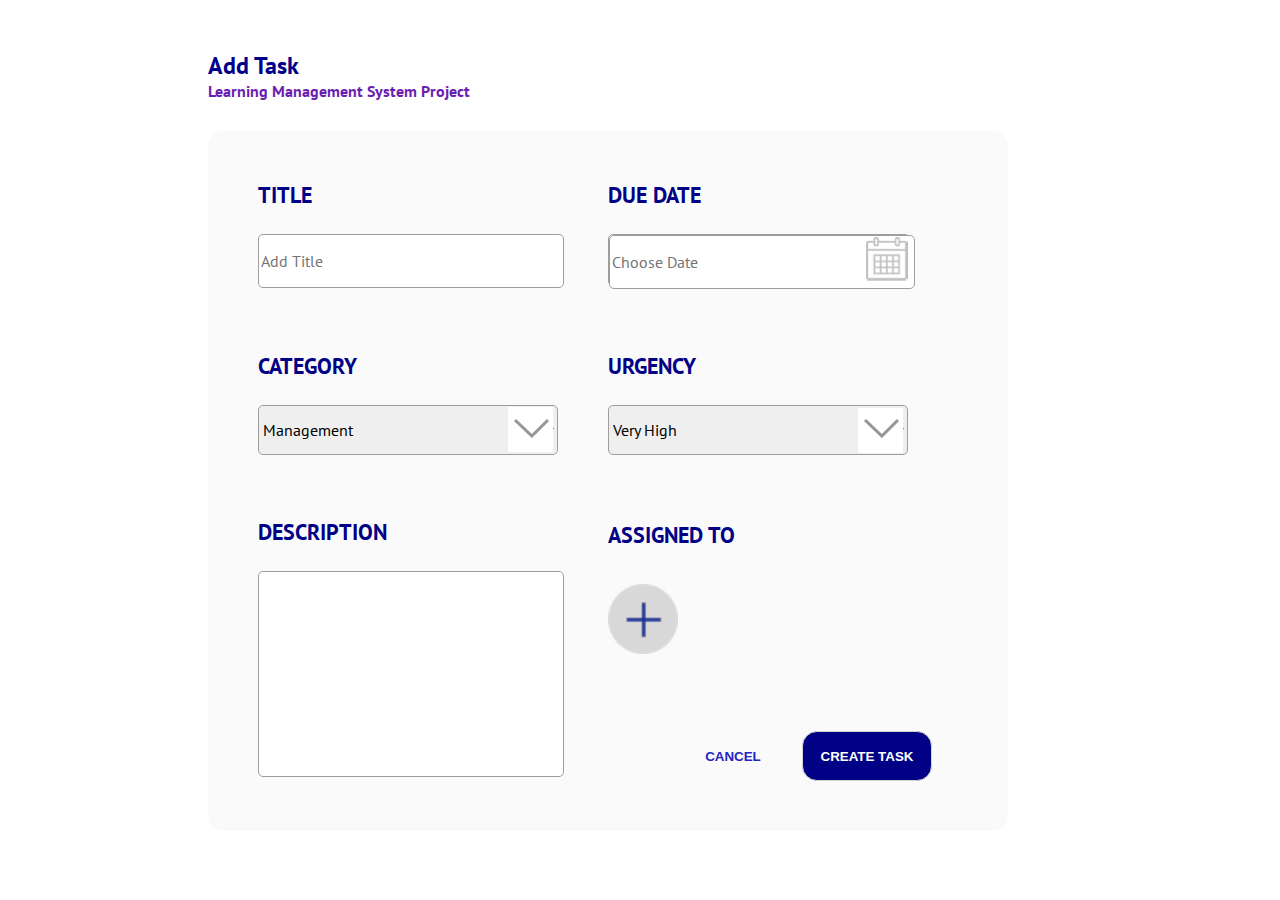
<file: addTask.html>
<!DOCTYPE html>
<html lang="en">

<head>
    <meta charset="UTF-8">
    <meta http-equiv="X-UA-Compatible" content="IE=edge">
    <meta name="viewport" content="width=device-width, initial-scale=1.0">

    <title> Add Tasks </title>
    <!-- Font -->
    <link rel="preconnect" href="https://fonts.googleapis.com">
    <link rel="preconnect" href="https://fonts.gstatic.com" crossorigin>
    <link href="https://fonts.googleapis.com/css2?family=PT+Sans:ital,wght@0,400;0,700;1,400;1,700&display=swap" rel="stylesheet">

    <!-- linked styles -->
    <link rel="stylesheet" href="css/addTask.css">
    <link rel="stylesheet" href="css/sidebar.css">
    <link href="thedatepicker-master/dist/the-datepicker.css" rel="stylesheet">
    <!-- included JavaScript -->
    <script src="thedatepicker-master/dist/the-datepicker.js"></script>
    <script src="js/addTask.js"></script>
    <script src="js/includeHTML.js"></script>
    <script src="js/mini_backend.js"></script>






</head>

<body onload="init()">

    <div class="overall">
        <div w3-include-html="templates/sidebar.html"></div>

        <div class="main">
            <div class="top-container">
                <div class="top-container-addtask">
                    <b> Add Task </b>
                </div>
                <div class="top-container-text">
                    <b> Learning Management System Project </b>
                </div>
            </div>

            <div class="lower-container">
                <div class="lower-container-left">
                    <div class="title">
                        <div class="lower-container-heading">
                            <b> TITLE </b>
                        </div>
                        <input placeholder="Add Title" class="title-input field" id="title-input"> </input>
                    </div>
                    <div class="category">
                        <div class="lower-container-heading">
                            <b> CATEGORY </b>
                        </div>

                        <div class="input-and-icon">
                            <div>
                                <select placeholder="Add Category" id="category-dropdown" class="field">
                                        <option> Management </option>
                                        <option> Marketing </option>
                                        <option> Development </option>
                                        <option> Design </option>
                                </select>
                            </div>
                            <div>
                                <button class="btn-dropdown"> <img src="imgs/chevron .png"> </button>
                            </div>
                        </div>

                    </div>
                    <div class="description">
                        <div class="lower-container-heading">
                            <b> DESCRIPTION </b>
                        </div>
                        <textarea placeholder="Add Description" class="description-input field" id="description-input"> </textarea>
                    </div>
                </div>
                <div class="lower-container-right">
                    <div class="due-date">
                        <div class="lower-container-heading">
                            <b> DUE DATE </b>
                        </div>
                        <div class="input-and-icon">
                            <div class="field">
                                <input type="text" id="due-date-input" placeholder="Choose Date" class="field">
                            </div>
                            <div>
                                <button class="btn-dropdown"> <img src="imgs/icons8-calendar-150.png"> </button>
                            </div>
                        </div>
                    </div>
                    <div class="urgency">
                        <div class="lower-container-heading">
                            <b> URGENCY </b>
                        </div>
                        <div class="input-and-icon">
                            <div>
                                <select placeholder="Choose Urgency" id="urgency-dropdown" class="field">
                                        <option> Very High </option>
                                        <option> High </option>
                                        <option> Middle </option>
                                        <option> Low </option>
                                </select>
                            </div>
                            <div>
                                <button class="btn-dropdown"> <img src="imgs/chevron .png"> </button>
                            </div>
                        </div>
                    </div>
                    <div class="assigned-to">
                        <div class="lower-container-heading assigned-to-heading">
                            <b> ASSIGNED TO </b>
                        </div>
                        <div class="assigned-to-pics-container" id="assigned-to">
                            <img src="imgs/icon plus.png" class="btn-assigned-to" onclick="showAssignedToPics()">
                            <div class="d-none" id="assigned-to-pics">
                                <img src="imgs/user1.JPG" class="assined-to-pics" onclick="addUser(0)">
                                <img src="imgs/user2.JPG" class="assined-to-pics" onclick="addUser(1)">
                                <img src="imgs/user3.JPG" class="assined-to-pics" onclick="addUser(2)">
                            </div>
                        </div>
                        <div class="cancel-and-create-buttons">
                            <button onclick="cancel()" id="btn-cancel" class="btn-cancel"> <b> CANCEL </b></button>
                            <button onclick="addTask()" id="btn-create-task" class="btn-create-task"> <b> CREATE TASK </b></button>
                        </div>


                    </div>
                </div>

            </div>




        </div>
    </div>


</body>

</html>
</file>
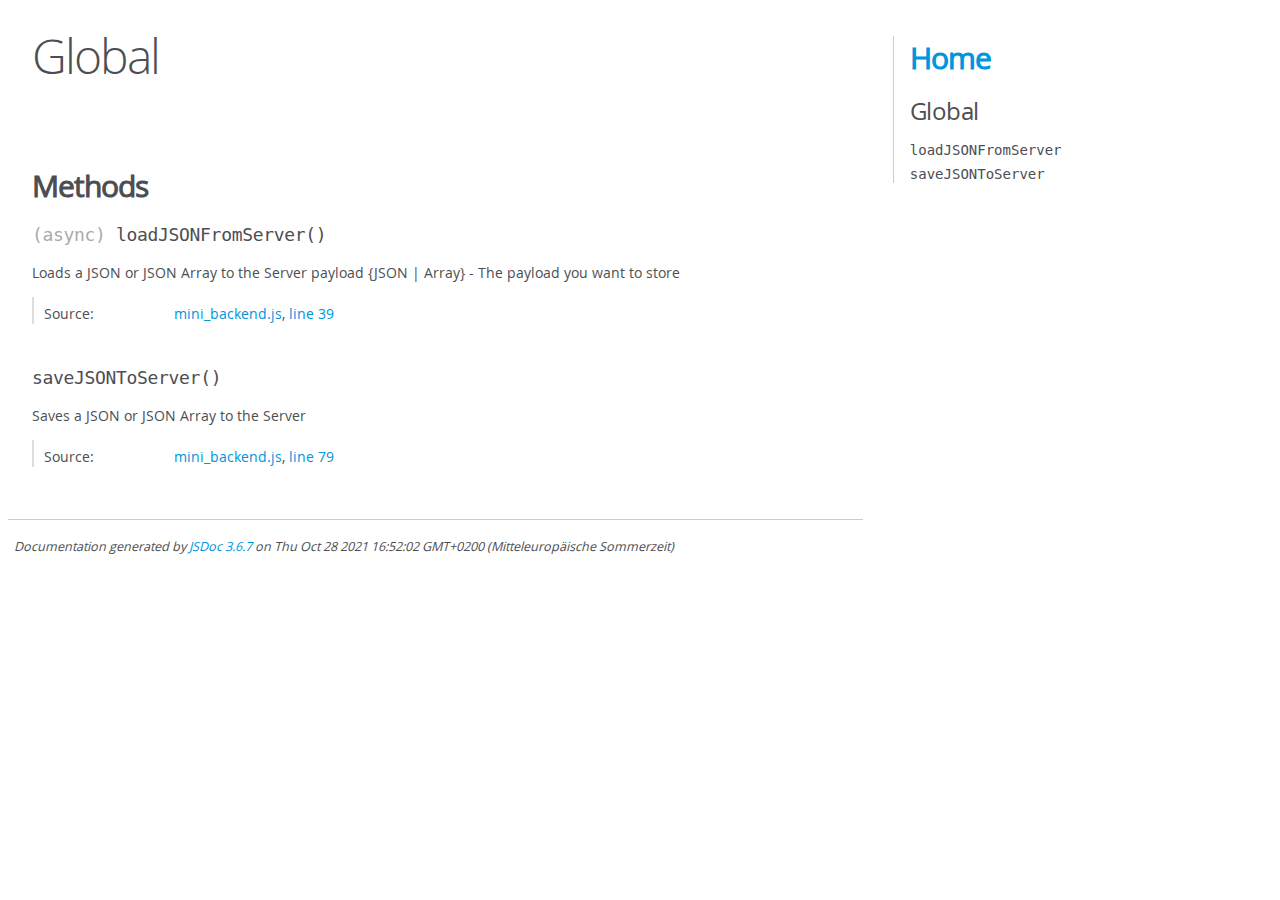
<file: out/global.html>
<!DOCTYPE html>
<html lang="en">
<head>
    <meta charset="utf-8">
    <title>JSDoc: Global</title>

    <script src="scripts/prettify/prettify.js"> </script>
    <script src="scripts/prettify/lang-css.js"> </script>
    <!--[if lt IE 9]>
      <script src="//html5shiv.googlecode.com/svn/trunk/html5.js"></script>
    <![endif]-->
    <link type="text/css" rel="stylesheet" href="styles/prettify-tomorrow.css">
    <link type="text/css" rel="stylesheet" href="styles/jsdoc-default.css">
</head>

<body>

<div id="main">

    <h1 class="page-title">Global</h1>

    




<section>

<header>
    
        <h2></h2>
        
    
</header>

<article>
    <div class="container-overview">
    
        

        


<dl class="details">

    

    

    

    

    

    

    

    

    

    

    

    

    

    

    

    
</dl>


        
    
    </div>

    

    

    

    

    

    

    

    
        <h3 class="subsection-title">Methods</h3>

        
            

    

    
    <h4 class="name" id="loadJSONFromServer"><span class="type-signature">(async) </span>loadJSONFromServer<span class="signature">()</span><span class="type-signature"></span></h4>
    

    



<div class="description">
    Loads a JSON or JSON Array to the Server
payload {JSON | Array} - The payload you want to store
</div>













<dl class="details">

    

    

    

    

    

    

    

    

    

    

    

    

    
    <dt class="tag-source">Source:</dt>
    <dd class="tag-source"><ul class="dummy"><li>
        <a href="mini_backend.js.html">mini_backend.js</a>, <a href="mini_backend.js.html#line39">line 39</a>
    </li></ul></dd>
    

    

    

    
</dl>




















        
            

    

    
    <h4 class="name" id="saveJSONToServer"><span class="type-signature"></span>saveJSONToServer<span class="signature">()</span><span class="type-signature"></span></h4>
    

    



<div class="description">
    Saves a JSON or JSON Array to the Server
</div>













<dl class="details">

    

    

    

    

    

    

    

    

    

    

    

    

    
    <dt class="tag-source">Source:</dt>
    <dd class="tag-source"><ul class="dummy"><li>
        <a href="mini_backend.js.html">mini_backend.js</a>, <a href="mini_backend.js.html#line79">line 79</a>
    </li></ul></dd>
    

    

    

    
</dl>




















        
    

    

    
</article>

</section>




</div>

<nav>
    <h2><a href="index.html">Home</a></h2><h3>Global</h3><ul><li><a href="global.html#loadJSONFromServer">loadJSONFromServer</a></li><li><a href="global.html#saveJSONToServer">saveJSONToServer</a></li></ul>
</nav>

<br class="clear">

<footer>
    Documentation generated by <a href="https://github.com/jsdoc/jsdoc">JSDoc 3.6.7</a> on Thu Oct 28 2021 16:52:02 GMT+0200 (Mitteleuropäische Sommerzeit)
</footer>

<script> prettyPrint(); </script>
<script src="scripts/linenumber.js"> </script>
</body>
</html>
</file>
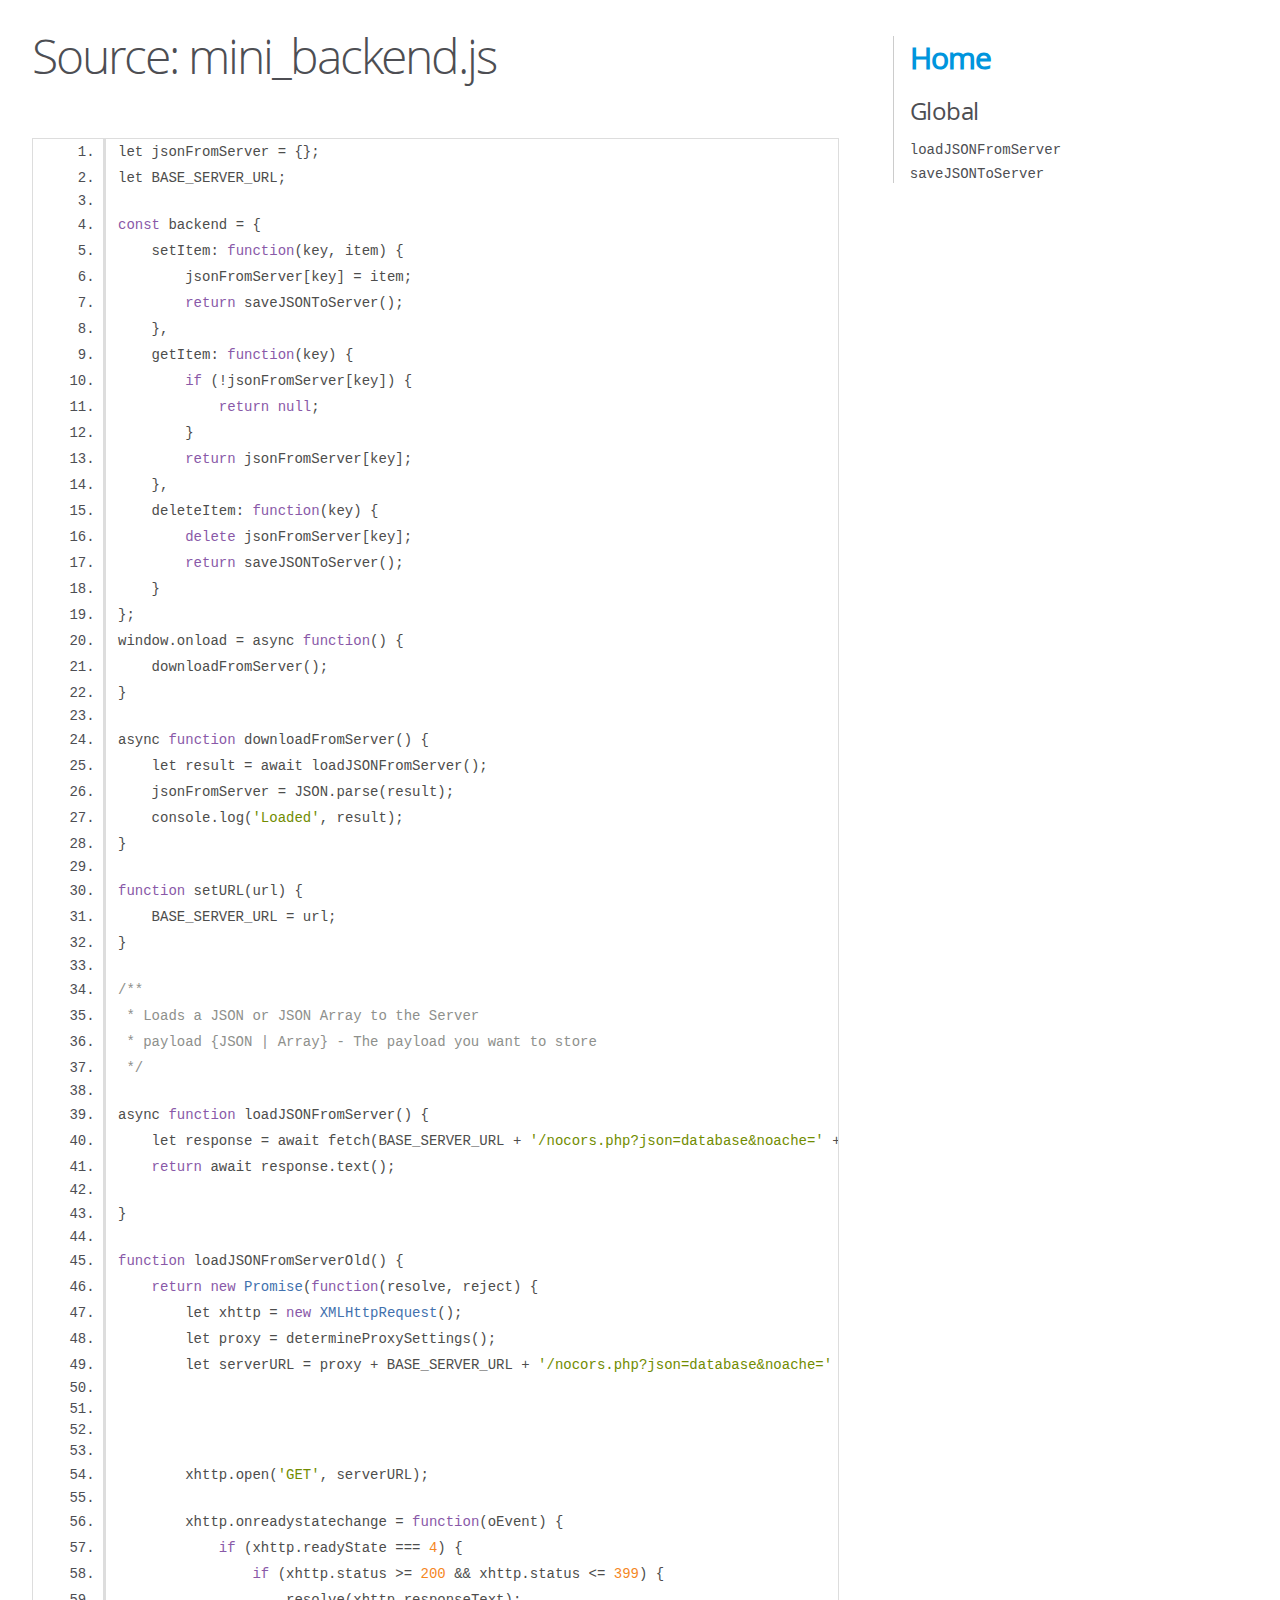
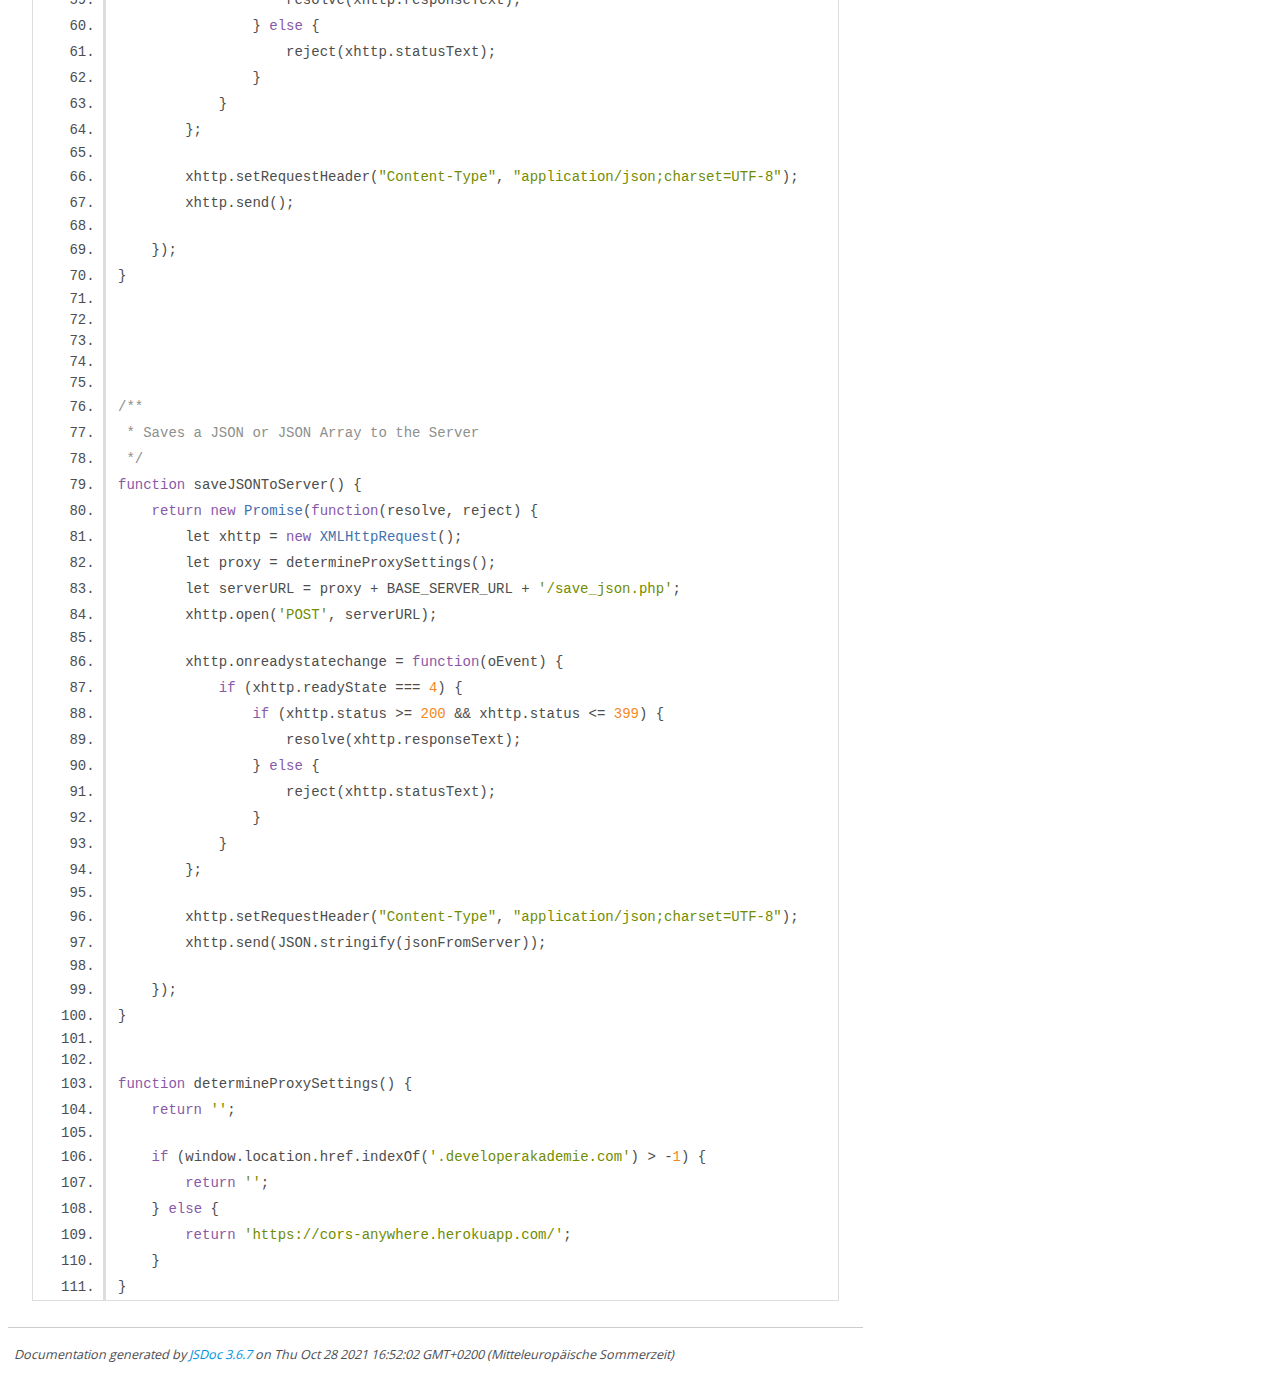
<file: out/mini_backend.js.html>
<!DOCTYPE html>
<html lang="en">
<head>
    <meta charset="utf-8">
    <title>JSDoc: Source: mini_backend.js</title>

    <script src="scripts/prettify/prettify.js"> </script>
    <script src="scripts/prettify/lang-css.js"> </script>
    <!--[if lt IE 9]>
      <script src="//html5shiv.googlecode.com/svn/trunk/html5.js"></script>
    <![endif]-->
    <link type="text/css" rel="stylesheet" href="styles/prettify-tomorrow.css">
    <link type="text/css" rel="stylesheet" href="styles/jsdoc-default.css">
</head>

<body>

<div id="main">

    <h1 class="page-title">Source: mini_backend.js</h1>

    



    
    <section>
        <article>
            <pre class="prettyprint source linenums"><code>let jsonFromServer = {};
let BASE_SERVER_URL;

const backend = {
    setItem: function(key, item) {
        jsonFromServer[key] = item;
        return saveJSONToServer();
    },
    getItem: function(key) {
        if (!jsonFromServer[key]) {
            return null;
        }
        return jsonFromServer[key];
    },
    deleteItem: function(key) {
        delete jsonFromServer[key];
        return saveJSONToServer();
    }
};
window.onload = async function() {
    downloadFromServer();
}

async function downloadFromServer() {
    let result = await loadJSONFromServer();
    jsonFromServer = JSON.parse(result);
    console.log('Loaded', result);
}

function setURL(url) {
    BASE_SERVER_URL = url;
}

/**
 * Loads a JSON or JSON Array to the Server
 * payload {JSON | Array} - The payload you want to store
 */

async function loadJSONFromServer() {
    let response = await fetch(BASE_SERVER_URL + '/nocors.php?json=database&amp;noache=' + (new Date().getTime()));
    return await response.text();

}

function loadJSONFromServerOld() {
    return new Promise(function(resolve, reject) {
        let xhttp = new XMLHttpRequest();
        let proxy = determineProxySettings();
        let serverURL = proxy + BASE_SERVER_URL + '/nocors.php?json=database&amp;noache=' + (new Date().getTime());




        xhttp.open('GET', serverURL);

        xhttp.onreadystatechange = function(oEvent) {
            if (xhttp.readyState === 4) {
                if (xhttp.status >= 200 &amp;&amp; xhttp.status &lt;= 399) {
                    resolve(xhttp.responseText);
                } else {
                    reject(xhttp.statusText);
                }
            }
        };

        xhttp.setRequestHeader("Content-Type", "application/json;charset=UTF-8");
        xhttp.send();

    });
}





/**
 * Saves a JSON or JSON Array to the Server
 */
function saveJSONToServer() {
    return new Promise(function(resolve, reject) {
        let xhttp = new XMLHttpRequest();
        let proxy = determineProxySettings();
        let serverURL = proxy + BASE_SERVER_URL + '/save_json.php';
        xhttp.open('POST', serverURL);

        xhttp.onreadystatechange = function(oEvent) {
            if (xhttp.readyState === 4) {
                if (xhttp.status >= 200 &amp;&amp; xhttp.status &lt;= 399) {
                    resolve(xhttp.responseText);
                } else {
                    reject(xhttp.statusText);
                }
            }
        };

        xhttp.setRequestHeader("Content-Type", "application/json;charset=UTF-8");
        xhttp.send(JSON.stringify(jsonFromServer));

    });
}


function determineProxySettings() {
    return '';

    if (window.location.href.indexOf('.developerakademie.com') > -1) {
        return '';
    } else {
        return 'https://cors-anywhere.herokuapp.com/';
    }
}
</code></pre>
        </article>
    </section>




</div>

<nav>
    <h2><a href="index.html">Home</a></h2><h3>Global</h3><ul><li><a href="global.html#loadJSONFromServer">loadJSONFromServer</a></li><li><a href="global.html#saveJSONToServer">saveJSONToServer</a></li></ul>
</nav>

<br class="clear">

<footer>
    Documentation generated by <a href="https://github.com/jsdoc/jsdoc">JSDoc 3.6.7</a> on Thu Oct 28 2021 16:52:02 GMT+0200 (Mitteleuropäische Sommerzeit)
</footer>

<script> prettyPrint(); </script>
<script src="scripts/linenumber.js"> </script>
</body>
</html>
</file>
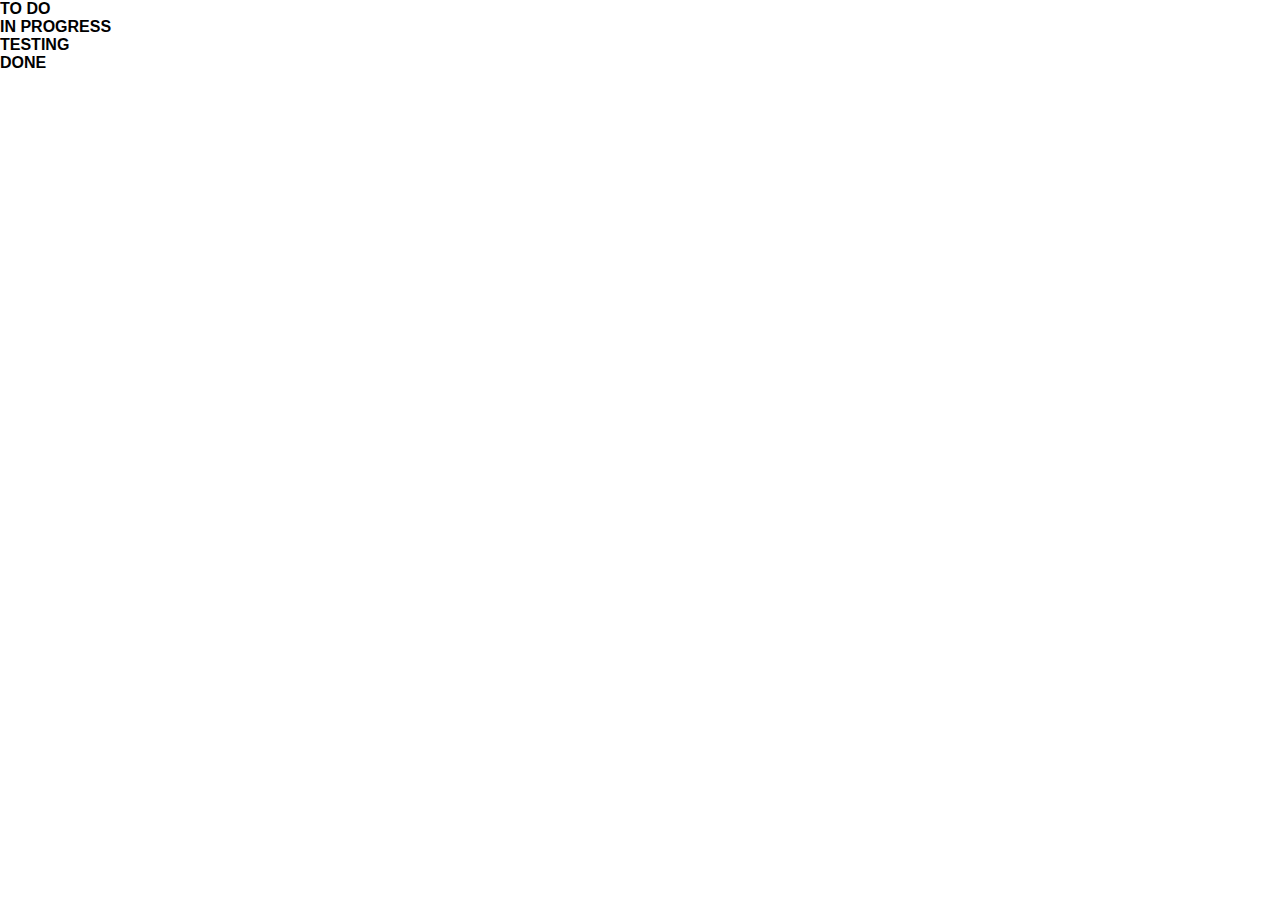
<file: templates/board.html>
<!DOCTYPE html>
<html lang="de">
<head>
    <meta charset="UTF-8">
    <meta name="viewport" content="width=device-width, initial-scale=1.0">
    <title> Board </title>
    <link rel="stylesheet" href="../css/board.css">
    <script src="../js/board.js">
    </script>

</head>
<body onload="includeHTML()">
<div w3-include-html="header.html"></div>  <!-- funktioniert noch nicht -->
<div class="board-section">
    <div class="double-column">
        <div class="board-column">
            <span class="head-off"><b>TO DO</b></span>
            <div class="column-scroll">
                <div class="todo" id="to_do" ondrop="moveTo('to_do')" ondragover="allowDrop(event)">
                </div>
            </div>
        </div>
        <div class="board-column">
            <span class="head-off"><b>IN PROGRESS</b></span>
            <div class="column-scroll">
                <div id="in_progress" ondrop="moveTo('in_progress')" ondragover="allowDrop(event)"
                    class="todo">
                </div>
            </div>
        </div>
    </div>
    <div class="double-column">
        <div class="board-column">
            <span class="head-off"><b>TESTING</b></span>
            <div class="column-scroll">
                <div id="testing" ondrop="moveTo('testing')" ondragover="allowDrop(event)" class="todo">
                </div>
            </div>
        </div>
        <div class="board-column">
            <span class="head-off"><b>DONE</b></span>
            <div class="column-scroll">
                <div id="done" ondrop="moveTo('done')" ondragover="allowDrop(event)" class="todo"></div>
            </div>
        </div>
    </div>
</div>

</body>
</html>
</file>
<file: css/addTask.css>
body {
    font-family: 'PT Sans', sans-serif;
}

.main {
    margin-left: 200px;
    margin-top: 50px;
}

.top-container-addtask {
    font-family: 'PT Sans', sans-serif;
    font-size: 24px;
    color: darkblue;
}

.top-container-text {
    font-family: 'PT Sans', sans-serif;
    font-size: 16px;
    color: #6b1fb2;
    margin-bottom: 30px;
}

.lower-container {
    height: 600px;
    width: 700px;
    background-color: #f3f3f366;
    display: flex;
    flex-direction: row;
    padding: 50px;
    border: solid 0px lightgrey;
    border-radius: 15px;
}

.lower-container-left {
    height: 600px;
    width: 400px;
    display: flex;
    flex-direction: column;
    justify-content: space-between;
}

.due-date-two-containers {
    display: flex;
    flex-direction: row;
}

.lower-container-heading {
    color: rgb(1, 1, 133);
    font-size: 22px;
    margin-bottom: 25px;
}

.lower-container-right {
    height: 600px;
    width: 400px;
    display: flex;
    flex-direction: column;
    justify-content: space-between;
}

.field {
    height: 50px;
    width: 300px;
    border-radius: 5px;
    border: solid 1px rgb(160, 156, 156);
    font-family: 'PT Sans', sans-serif;
    font-size: 16px;
}

.field:hover {
    cursor: pointer;
}

.description-input {
    height: 200px;
    width: 300px;
    resize: none;
}

.input-and-icon {
    display: flex;
    flex-direction: row;
    align-items: center;
}

.btn-dropdown {
    border: none;
    background: white;
    height: 45px;
    width: 45px;
    margin-left: -50px;
    pointer-events: none;
}

.btn-create-task {
    background-color: rgb(1, 1, 133);
    color: white;
    height: 50px;
    width: 130px;
    border: solid 1px lightgrey;
    border-radius: 15px;
    cursor: pointer;
}

.btn-cancel {
    background-color: transparent;
    color: #2424be;
    height: 50px;
    width: 130px;
    border: none;
    border-radius: 15px;
    cursor: pointer;
}

.btn-create-task:hover {
    background-color: rgb(36, 36, 153);
}


/* .btn-cancel:hover {
    background-color: #ffffff;
} */

.btn-assigned-to {
    border: black;
    margin-top: -10px;
    height: 70px;
    width: 70px;
}

.cancel-and-create-buttons {
    margin-left: 60px;
}

.btn-assigned-to:hover {
    cursor: pointer;
}

.assined-to-pics {
    height: 50px;
    ;
    border-radius: 50%;
}

.assined-to-pics:hover {
    cursor: pointer;
}

.assined-to-pics-container {
    width: 100px;
    border-radius: 50%;
}

.d-none {
    opacity: 0.0;
}

.d-show {
    margin-top: 20px;
}

.assigned-to {
    height: 260px;
    display: flex;
    flex-direction: column;
    justify-content: space-between;
}

.backlog-test {
    margin-left: 500px;
}


/* 
.all-assigned-to-pics{
    width: 120px;
    display: flex;
    flex-direction: row;
    align-items: space-between;
}

*/
</file>
<file: css/sidebar.css>
aside {
    position: fixed;
    top: 15px;
    bottom: 15px;
    left: 0;
    background-color: #551392;
    font-size: 20px;
    color: white;
    display: flex;
    flex-direction: column;
    align-items: center;
    justify-content: space-around;
}

aside ul {
    list-style: none;
    /* Remove list bullets */
    padding: 0;
    margin: 0;
}

aside a {
    text-decoration: none;
    color: white;
}

li {
    margin-bottom: 24px;
    cursor: pointer;
    padding: 0px 27px;
    border-left: solid 4px transparent;
}

li:hover {
    border-left: solid 4px white;
}

.join-logo {
    padding-top: 16px;
    margin-bottom: 70px;
}

.side-avatar {
    margin-top: 165px;
}
</file>
<file: css/overall.css>
.body-index {
    margin: 0;
    background-color: #551392;
    color: white;
    font-family: 'PT Sans', sans-serif;
    height: 100vh;
}

.padding-8 {
    padding: 8px;
}

.txt-algn {
    text-align: center;
}

.wid-20 {
    width: 20%;
}

.wid-30 {
    width: 30%;
}

.over-flow-bw {
    overflow-wrap: break-word;
    overflow: auto;
}

footer {
    position: absolute;
    bottom: -65px;
    right: 5px;
    color: darkblue;
}

footer a {
    text-decoration: none;
    margin-left: 12px;
}

.login-container {
    height: 100vh;
    background-color: #551392;
    display: flex;
    flex-direction: column;
    justify-content: center;
    align-items: center;
}

.login-header {
    display: flex;
    justify-content: space-between;
    padding: 10px 35px;
}

.login-header img {
    object-fit: cover;
    width: 50px;
}

.login-header a {
    text-decoration: none;
    color: white;
    transition: all 225ms ease-in-out;
    border-bottom: solid 1px transparent;
}

.login-header a:hover {
    border-bottom: solid 1px white;
    padding-top: 4px;
}

.form {
    display: flex;
    flex-direction: column;
}

.login-btn {
    border: none;
    border-radius: 6px;
    cursor: pointer;
    background-color: rgb(230, 230, 230);
    color: #551392;
}

.login-btn:hover {
    background-color: rgb(240, 240, 240);
    color: #602b91;
}

.input-field {
    border: none;
    border-radius: 6px;
}

.input-field:focus {
    outline-width: 0;
    width: 200px;
}

.line {
    width: 350px;
    margin-top: 80px;
}
</file>
<file: thedatepicker-master/dist/the-datepicker.css>
.the-datepicker__container .the-datepicker__main {
  border-top-left-radius: 0;
}
.the-datepicker__container.the-datepicker__container--over .the-datepicker__main {
  border-top-left-radius: 0.3em;
  border-bottom-left-radius: 0;
}
.the-datepicker__container.the-datepicker__container--left .the-datepicker__main {
  border-top-left-radius: 0.3em;
  border-top-right-radius: 0;
}
.the-datepicker__container.the-datepicker__container--over.the-datepicker__container--left .the-datepicker__main {
  border-bottom-left-radius: 0.3em;
  border-top-right-radius: 0.3em;
  border-bottom-right-radius: 0;
}
.the-datepicker__main {
  background-color: #fff;
  border: 1px solid #ccc;
  border-radius: 0.3em;
  padding: 0.4em;
  font-family: Arial, Helvetica, sans-serif;
  line-height: 1em;
  box-sizing: border-box;
  overflow: hidden;
}
.the-datepicker__main .the-datepicker__body {
  margin-top: 1em;
}
.the-datepicker__main th.the-datepicker__week-day {
  width: 2.1em;
  min-width: 2.1em;
  max-width: 2.1em;
  padding: 0.5em 0;
  text-align: center;
  font-weight: normal;
  text-transform: uppercase;
  color: #666;
  font-size: 0.85em;
}
.the-datepicker__main a.the-datepicker__button {
  display: block;
  width: 2.1em;
  min-width: 2.1em;
  max-width: 2.1em;
  padding: 0.6em 0;
  text-decoration: none;
  text-align: center;
  color: #007eff;
  border-radius: 0.3em;
}
.the-datepicker__main a.the-datepicker__button:hover {
  background-color: #d1e8ff;
  text-decoration: none;
}
.the-datepicker__main .the-datepicker__title {
  display: inline-block;
  width: 70%;
}
.the-datepicker__main .the-datepicker__title-content {
  display: inline-block;
  padding: 0.5em;
}
.the-datepicker__main .the-datepicker__control {
  display: inline-block;
  width: 30%;
  text-align: right;
}
.the-datepicker__main .the-datepicker__reset,
.the-datepicker__main .the-datepicker__close {
  display: inline-block;
  font-weight: bold;
}
.the-datepicker__main .the-datepicker__navigation {
  margin-top: 0.3em;
}
.the-datepicker__main .the-datepicker__go {
  display: inline-block;
  width: 15%;
}
.the-datepicker__main .the-datepicker__go a.the-datepicker__button {
  display: inline-block;
  font-weight: bold;
}
.the-datepicker__main .the-datepicker__go-next {
  text-align: right;
}
.the-datepicker__main .the-datepicker__state {
  display: inline-block;
  width: 70%;
}
.the-datepicker__main .the-datepicker__month {
  display: inline-block;
  width: 62%;
  text-align: center;
}
.the-datepicker__main .the-datepicker__year {
  display: inline-block;
  width: 38%;
  text-align: center;
}
.the-datepicker__main .the-datepicker__month-year {
  text-align: center;
}
.the-datepicker__main select.the-datepicker__select {
  font-size: 0.9em;
  margin: 0;
  padding: 0;
}
.the-datepicker__main table.the-datepicker__calendar {
  display: table;
  border-collapse: collapse;
}
.the-datepicker__main table.the-datepicker__calendar thead {
  display: table-header-group;
}
.the-datepicker__main table.the-datepicker__calendar tbody {
  display: table-row-group;
}
.the-datepicker__main table.the-datepicker__calendar tr {
  display: table-row;
}
.the-datepicker__main table.the-datepicker__calendar tr td,
.the-datepicker__main table.the-datepicker__calendar tr th {
  display: table-cell;
}
.the-datepicker__main td.the-datepicker__cell {
  padding: 0;
}
.the-datepicker__main td.the-datepicker__cell a.the-datepicker__button {
  padding: 0.1em;
}
.the-datepicker__main td.the-datepicker__cell a.the-datepicker__button .the-datepicker__day-content {
  display: block;
  padding: 0.6em 0;
}
.the-datepicker__main td.the-datepicker__day a.the-datepicker__button .the-datepicker__day-content {
  text-align: center;
  border-radius: 0.3em;
}
.the-datepicker__main td.the-datepicker__day a.the-datepicker__button:hover {
  background-color: transparent;
}
.the-datepicker__main td.the-datepicker__day a.the-datepicker__button:hover .the-datepicker__day-content {
  background-color: #d1e8ff;
}
.the-datepicker__main td.the-datepicker__day--highlighted a.the-datepicker__button .the-datepicker__day-content {
  background-color: #d1e8ff;
}
.the-datepicker__main td.the-datepicker__day--outside a.the-datepicker__button {
  color: #8ac4ff;
}
.the-datepicker__main td.the-datepicker__day--unavailable a.the-datepicker__button {
  color: #aaa;
}
.the-datepicker__main td.the-datepicker__day--unavailable a.the-datepicker__button:hover .the-datepicker__day-content {
  background-color: transparent;
}
.the-datepicker__main td.the-datepicker__day--selected a.the-datepicker__button,
.the-datepicker__main td.the-datepicker__day--selected.the-datepicker__day--highlighted a.the-datepicker__button {
  color: #fff;
}
.the-datepicker__main td.the-datepicker__day--selected a.the-datepicker__button .the-datepicker__day-content,
.the-datepicker__main td.the-datepicker__day--selected.the-datepicker__day--highlighted a.the-datepicker__button .the-datepicker__day-content {
  background-color: #007eff;
}
.the-datepicker__main td.the-datepicker__day--selected a.the-datepicker__button:hover .the-datepicker__day-content,
.the-datepicker__main td.the-datepicker__day--selected.the-datepicker__day--highlighted a.the-datepicker__button:hover .the-datepicker__day-content {
  background-color: #007eff;
}
.the-datepicker__main .the-datepicker__day--weekend,
.the-datepicker__main .the-datepicker__week-day--weekend,
.the-datepicker__main td.the-datepicker__day--today {
  font-weight: bold;
}
.the-datepicker__main .the-datepicker__animated {
  animation-duration: 0.1s;
  animation-fill-mode: both;
}
.the-datepicker__deselect-button {
  text-decoration: none;
  color: #007eff;
  font-weight: bold;
}
.the-datepicker__deselect-button:hover {
  text-decoration: none;
}
.the-datepicker__fade-out-left {
  animation-name: the-datepicker-fade-out-left;
}
.the-datepicker__fade-out-right {
  animation-name: the-datepicker-fade-out-right;
}
.the-datepicker__fade-in-left {
  animation-name: the-datepicker-fade-in-left;
}
.the-datepicker__fade-in-right {
  animation-name: the-datepicker-fade-in-right;
}
@-moz-keyframes the-datepicker-fade-out-left {
  from {
    transform: translate3d(0, 0, 0);
  }
  to {
    transform: translate3d(-100%, 0, 0);
  }
}
@-webkit-keyframes the-datepicker-fade-out-left {
  from {
    transform: translate3d(0, 0, 0);
  }
  to {
    transform: translate3d(-100%, 0, 0);
  }
}
@-o-keyframes the-datepicker-fade-out-left {
  from {
    transform: translate3d(0, 0, 0);
  }
  to {
    transform: translate3d(-100%, 0, 0);
  }
}
@keyframes the-datepicker-fade-out-left {
  from {
    transform: translate3d(0, 0, 0);
  }
  to {
    transform: translate3d(-100%, 0, 0);
  }
}
@-moz-keyframes the-datepicker-fade-out-right {
  from {
    transform: translate3d(0, 0, 0);
  }
  to {
    transform: translate3d(100%, 0, 0);
  }
}
@-webkit-keyframes the-datepicker-fade-out-right {
  from {
    transform: translate3d(0, 0, 0);
  }
  to {
    transform: translate3d(100%, 0, 0);
  }
}
@-o-keyframes the-datepicker-fade-out-right {
  from {
    transform: translate3d(0, 0, 0);
  }
  to {
    transform: translate3d(100%, 0, 0);
  }
}
@keyframes the-datepicker-fade-out-right {
  from {
    transform: translate3d(0, 0, 0);
  }
  to {
    transform: translate3d(100%, 0, 0);
  }
}
@-moz-keyframes the-datepicker-fade-in-left {
  from {
    transform: translate3d(-100%, 0, 0);
  }
  to {
    transform: translate3d(0, 0, 0);
  }
}
@-webkit-keyframes the-datepicker-fade-in-left {
  from {
    transform: translate3d(-100%, 0, 0);
  }
  to {
    transform: translate3d(0, 0, 0);
  }
}
@-o-keyframes the-datepicker-fade-in-left {
  from {
    transform: translate3d(-100%, 0, 0);
  }
  to {
    transform: translate3d(0, 0, 0);
  }
}
@keyframes the-datepicker-fade-in-left {
  from {
    transform: translate3d(-100%, 0, 0);
  }
  to {
    transform: translate3d(0, 0, 0);
  }
}
@-moz-keyframes the-datepicker-fade-in-right {
  from {
    transform: translate3d(100%, 0, 0);
  }
  to {
    transform: translate3d(0, 0, 0);
  }
}
@-webkit-keyframes the-datepicker-fade-in-right {
  from {
    transform: translate3d(100%, 0, 0);
  }
  to {
    transform: translate3d(0, 0, 0);
  }
}
@-o-keyframes the-datepicker-fade-in-right {
  from {
    transform: translate3d(100%, 0, 0);
  }
  to {
    transform: translate3d(0, 0, 0);
  }
}
@keyframes the-datepicker-fade-in-right {
  from {
    transform: translate3d(100%, 0, 0);
  }
  to {
    transform: translate3d(0, 0, 0);
  }
}
</file>
<file: out/styles/prettify-tomorrow.css>
/* Tomorrow Theme */
/* Original theme - https://github.com/chriskempson/tomorrow-theme */
/* Pretty printing styles. Used with prettify.js. */
/* SPAN elements with the classes below are added by prettyprint. */
/* plain text */
.pln {
  color: #4d4d4c; }

@media screen {
  /* string content */
  .str {
    color: #718c00; }

  /* a keyword */
  .kwd {
    color: #8959a8; }

  /* a comment */
  .com {
    color: #8e908c; }

  /* a type name */
  .typ {
    color: #4271ae; }

  /* a literal value */
  .lit {
    color: #f5871f; }

  /* punctuation */
  .pun {
    color: #4d4d4c; }

  /* lisp open bracket */
  .opn {
    color: #4d4d4c; }

  /* lisp close bracket */
  .clo {
    color: #4d4d4c; }

  /* a markup tag name */
  .tag {
    color: #c82829; }

  /* a markup attribute name */
  .atn {
    color: #f5871f; }

  /* a markup attribute value */
  .atv {
    color: #3e999f; }

  /* a declaration */
  .dec {
    color: #f5871f; }

  /* a variable name */
  .var {
    color: #c82829; }

  /* a function name */
  .fun {
    color: #4271ae; } }
/* Use higher contrast and text-weight for printable form. */
@media print, projection {
  .str {
    color: #060; }

  .kwd {
    color: #006;
    font-weight: bold; }

  .com {
    color: #600;
    font-style: italic; }

  .typ {
    color: #404;
    font-weight: bold; }

  .lit {
    color: #044; }

  .pun, .opn, .clo {
    color: #440; }

  .tag {
    color: #006;
    font-weight: bold; }

  .atn {
    color: #404; }

  .atv {
    color: #060; } }
/* Style */
/*
pre.prettyprint {
  background: white;
  font-family: Consolas, Monaco, 'Andale Mono', monospace;
  font-size: 12px;
  line-height: 1.5;
  border: 1px solid #ccc;
  padding: 10px; }
*/

/* Specify class=linenums on a pre to get line numbering */
ol.linenums {
  margin-top: 0;
  margin-bottom: 0; }

/* IE indents via margin-left */
li.L0,
li.L1,
li.L2,
li.L3,
li.L4,
li.L5,
li.L6,
li.L7,
li.L8,
li.L9 {
  /* */ }

/* Alternate shading for lines */
li.L1,
li.L3,
li.L5,
li.L7,
li.L9 {
  /* */ }
</file>
<file: out/styles/jsdoc-default.css>
@font-face {
    font-family: 'Open Sans';
    font-weight: normal;
    font-style: normal;
    src: url('../fonts/OpenSans-Regular-webfont.eot');
    src:
        local('Open Sans'),
        local('OpenSans'),
        url('../fonts/OpenSans-Regular-webfont.eot?#iefix') format('embedded-opentype'),
        url('../fonts/OpenSans-Regular-webfont.woff') format('woff'),
        url('../fonts/OpenSans-Regular-webfont.svg#open_sansregular') format('svg');
}

@font-face {
    font-family: 'Open Sans Light';
    font-weight: normal;
    font-style: normal;
    src: url('../fonts/OpenSans-Light-webfont.eot');
    src:
        local('Open Sans Light'),
        local('OpenSans Light'),
        url('../fonts/OpenSans-Light-webfont.eot?#iefix') format('embedded-opentype'),
        url('../fonts/OpenSans-Light-webfont.woff') format('woff'),
        url('../fonts/OpenSans-Light-webfont.svg#open_sanslight') format('svg');
}

html
{
    overflow: auto;
    background-color: #fff;
    font-size: 14px;
}

body
{
    font-family: 'Open Sans', sans-serif;
    line-height: 1.5;
    color: #4d4e53;
    background-color: white;
}

a, a:visited, a:active {
    color: #0095dd;
    text-decoration: none;
}

a:hover {
    text-decoration: underline;
}

header
{
    display: block;
    padding: 0px 4px;
}

tt, code, kbd, samp {
    font-family: Consolas, Monaco, 'Andale Mono', monospace;
}

.class-description {
    font-size: 130%;
    line-height: 140%;
    margin-bottom: 1em;
    margin-top: 1em;
}

.class-description:empty {
    margin: 0;
}

#main {
    float: left;
    width: 70%;
}

article dl {
    margin-bottom: 40px;
}

article img {
  max-width: 100%;
}

section
{
    display: block;
    background-color: #fff;
    padding: 12px 24px;
    border-bottom: 1px solid #ccc;
    margin-right: 30px;
}

.variation {
    display: none;
}

.signature-attributes {
    font-size: 60%;
    color: #aaa;
    font-style: italic;
    font-weight: lighter;
}

nav
{
    display: block;
    float: right;
    margin-top: 28px;
    width: 30%;
    box-sizing: border-box;
    border-left: 1px solid #ccc;
    padding-left: 16px;
}

nav ul {
    font-family: 'Lucida Grande', 'Lucida Sans Unicode', arial, sans-serif;
    font-size: 100%;
    line-height: 17px;
    padding: 0;
    margin: 0;
    list-style-type: none;
}

nav ul a, nav ul a:visited, nav ul a:active {
    font-family: Consolas, Monaco, 'Andale Mono', monospace;
    line-height: 18px;
    color: #4D4E53;
}

nav h3 {
    margin-top: 12px;
}

nav li {
    margin-top: 6px;
}

footer {
    display: block;
    padding: 6px;
    margin-top: 12px;
    font-style: italic;
    font-size: 90%;
}

h1, h2, h3, h4 {
    font-weight: 200;
    margin: 0;
}

h1
{
    font-family: 'Open Sans Light', sans-serif;
    font-size: 48px;
    letter-spacing: -2px;
    margin: 12px 24px 20px;
}

h2, h3.subsection-title
{
    font-size: 30px;
    font-weight: 700;
    letter-spacing: -1px;
    margin-bottom: 12px;
}

h3
{
    font-size: 24px;
    letter-spacing: -0.5px;
    margin-bottom: 12px;
}

h4
{
    font-size: 18px;
    letter-spacing: -0.33px;
    margin-bottom: 12px;
    color: #4d4e53;
}

h5, .container-overview .subsection-title
{
    font-size: 120%;
    font-weight: bold;
    letter-spacing: -0.01em;
    margin: 8px 0 3px 0;
}

h6
{
    font-size: 100%;
    letter-spacing: -0.01em;
    margin: 6px 0 3px 0;
    font-style: italic;
}

table
{
    border-spacing: 0;
    border: 0;
    border-collapse: collapse;
}

td, th
{
    border: 1px solid #ddd;
    margin: 0px;
    text-align: left;
    vertical-align: top;
    padding: 4px 6px;
    display: table-cell;
}

thead tr
{
    background-color: #ddd;
    font-weight: bold;
}

th { border-right: 1px solid #aaa; }
tr > th:last-child { border-right: 1px solid #ddd; }

.ancestors, .attribs { color: #999; }
.ancestors a, .attribs a
{
    color: #999 !important;
    text-decoration: none;
}

.clear
{
    clear: both;
}

.important
{
    font-weight: bold;
    color: #950B02;
}

.yes-def {
    text-indent: -1000px;
}

.type-signature {
    color: #aaa;
}

.name, .signature {
    font-family: Consolas, Monaco, 'Andale Mono', monospace;
}

.details { margin-top: 14px; border-left: 2px solid #DDD; }
.details dt { width: 120px; float: left; padding-left: 10px;  padding-top: 6px; }
.details dd { margin-left: 70px; }
.details ul { margin: 0; }
.details ul { list-style-type: none; }
.details li { margin-left: 30px; padding-top: 6px; }
.details pre.prettyprint { margin: 0 }
.details .object-value { padding-top: 0; }

.description {
    margin-bottom: 1em;
    margin-top: 1em;
}

.code-caption
{
    font-style: italic;
    font-size: 107%;
    margin: 0;
}

.source
{
    border: 1px solid #ddd;
    width: 80%;
    overflow: auto;
}

.prettyprint.source {
    width: inherit;
}

.source code
{
    font-size: 100%;
    line-height: 18px;
    display: block;
    padding: 4px 12px;
    margin: 0;
    background-color: #fff;
    color: #4D4E53;
}

.prettyprint code span.line
{
  display: inline-block;
}

.prettyprint.linenums
{
  padding-left: 70px;
  -webkit-user-select: none;
  -moz-user-select: none;
  -ms-user-select: none;
  user-select: none;
}

.prettyprint.linenums ol
{
  padding-left: 0;
}

.prettyprint.linenums li
{
  border-left: 3px #ddd solid;
}

.prettyprint.linenums li.selected,
.prettyprint.linenums li.selected *
{
  background-color: lightyellow;
}

.prettyprint.linenums li *
{
  -webkit-user-select: text;
  -moz-user-select: text;
  -ms-user-select: text;
  user-select: text;
}

.params .name, .props .name, .name code {
    color: #4D4E53;
    font-family: Consolas, Monaco, 'Andale Mono', monospace;
    font-size: 100%;
}

.params td.description > p:first-child,
.props td.description > p:first-child
{
    margin-top: 0;
    padding-top: 0;
}

.params td.description > p:last-child,
.props td.description > p:last-child
{
    margin-bottom: 0;
    padding-bottom: 0;
}

.disabled {
    color: #454545;
}
</file>
<file: css/board.css>
body {
    margin: 0;
    font-family: 'PT Sans', sans-serif;
}

h1 {
    color: darkblue;
}

.overlay {
    padding-right: 50px;
    height: 100vh;
    padding-left: calc(220px - 30px);
    display: flex;
    justify-content: space-around;
    margin-top: 50px;
}

.parent-column-container {
    display: flex;
    flex-direction: column;
    align-items: center;
}

.column {
    height: 650px;
    background-color: #e9cfff33;
    width: 220px;
    display: flex;
    flex-direction: column;
    align-items: center;
    justify-content: space-between;
    margin: 5px;
}
</file>
